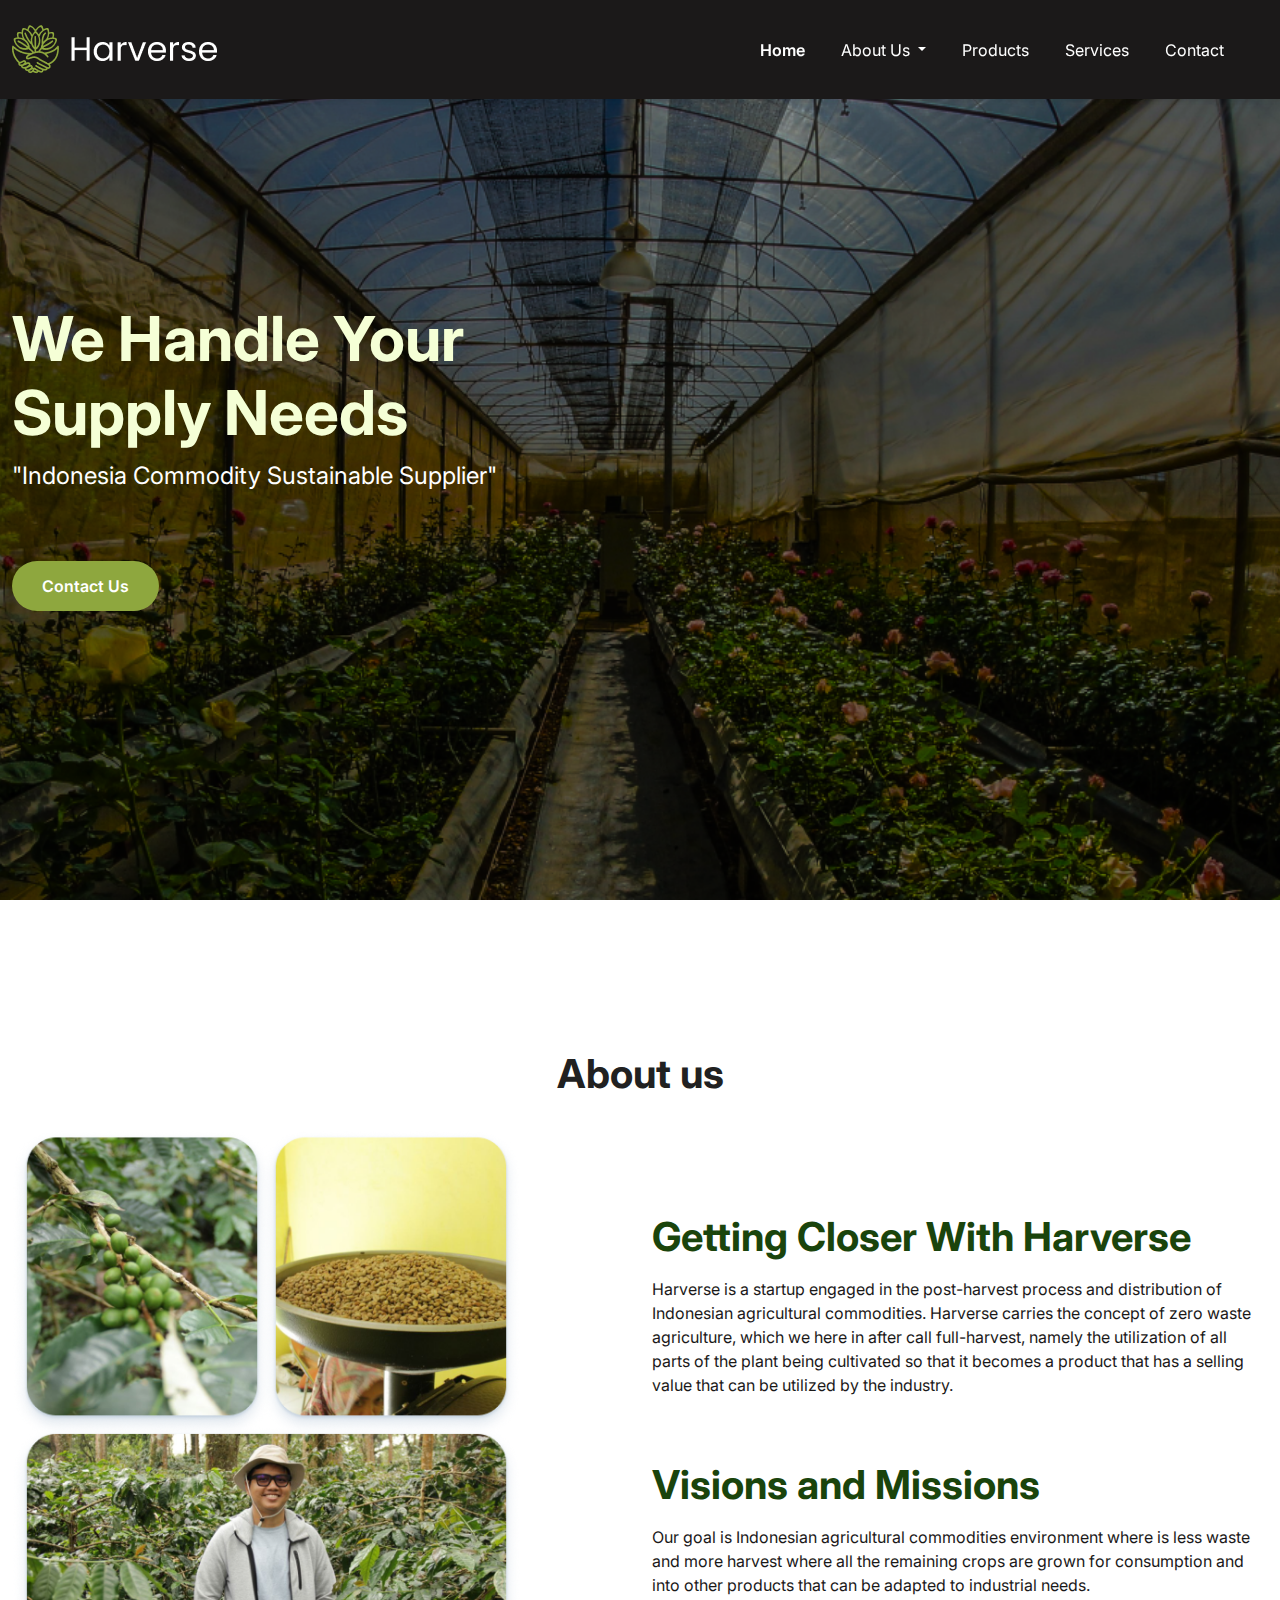
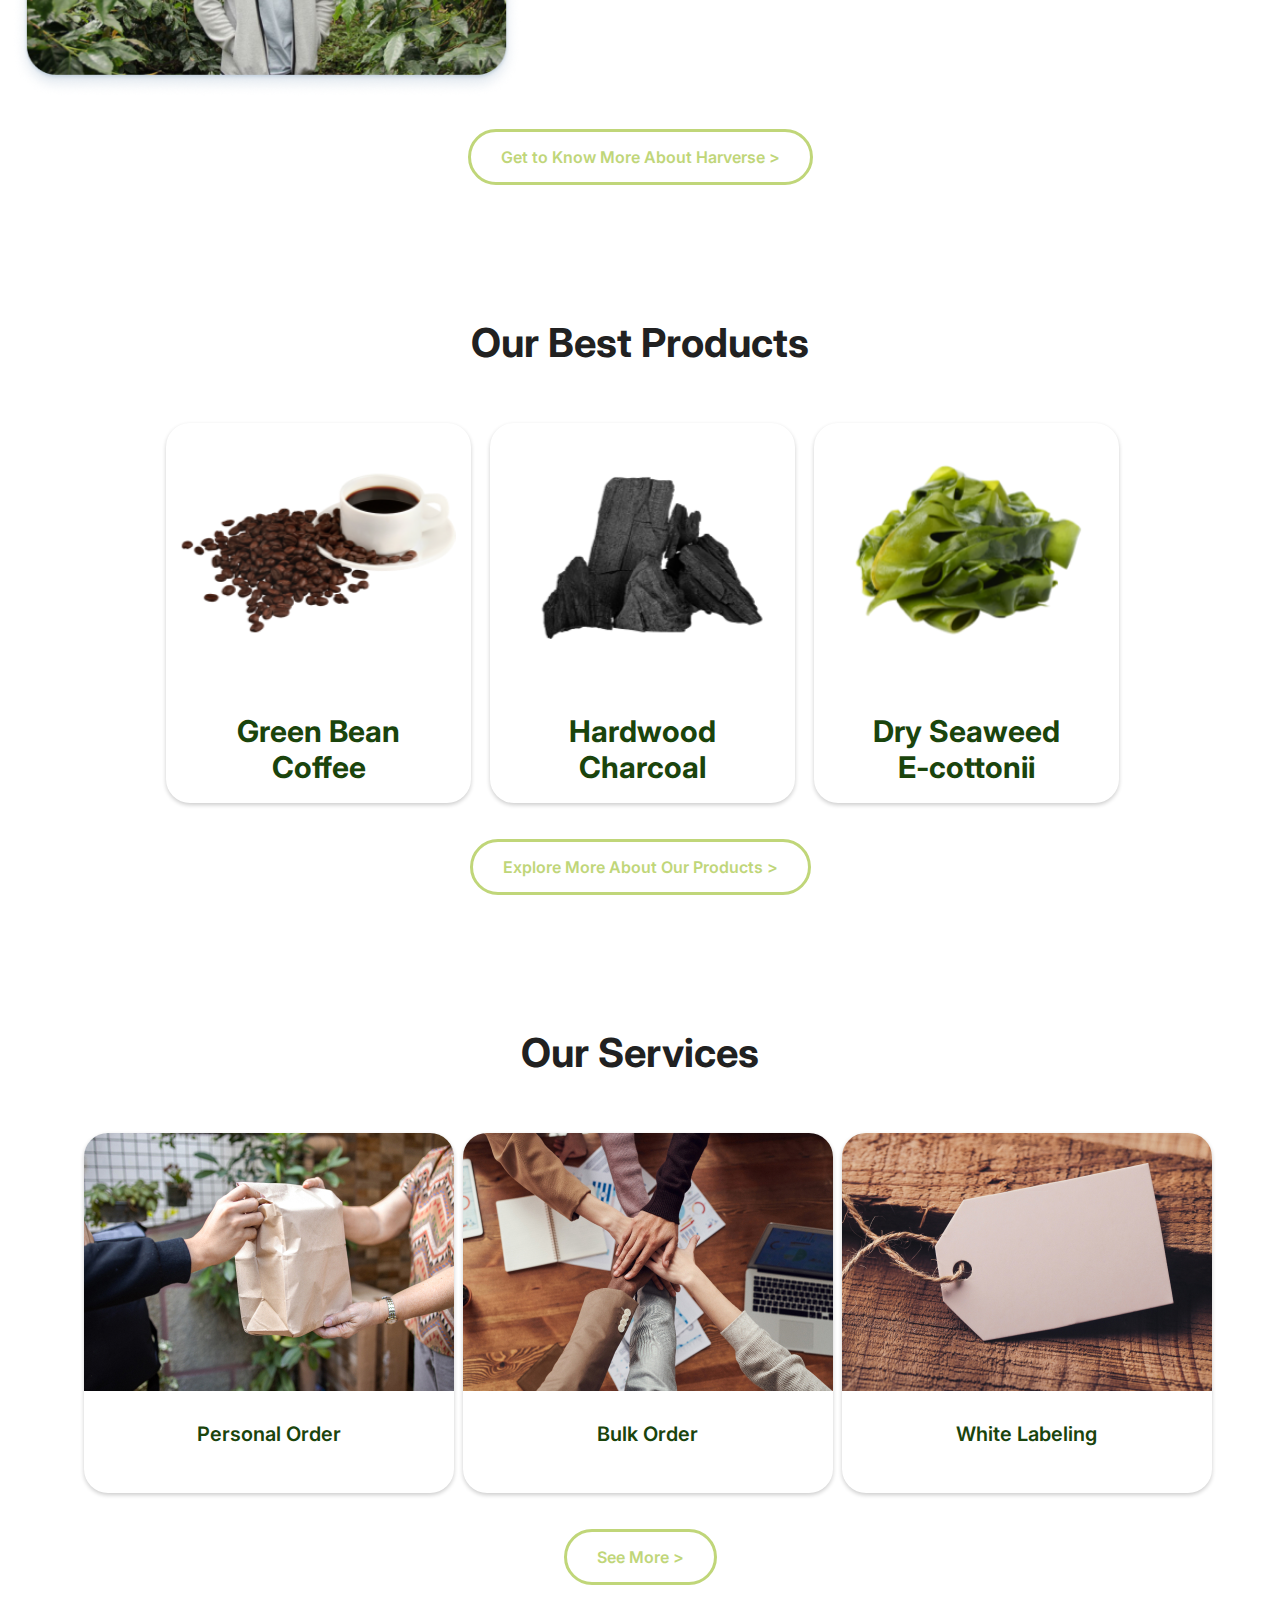
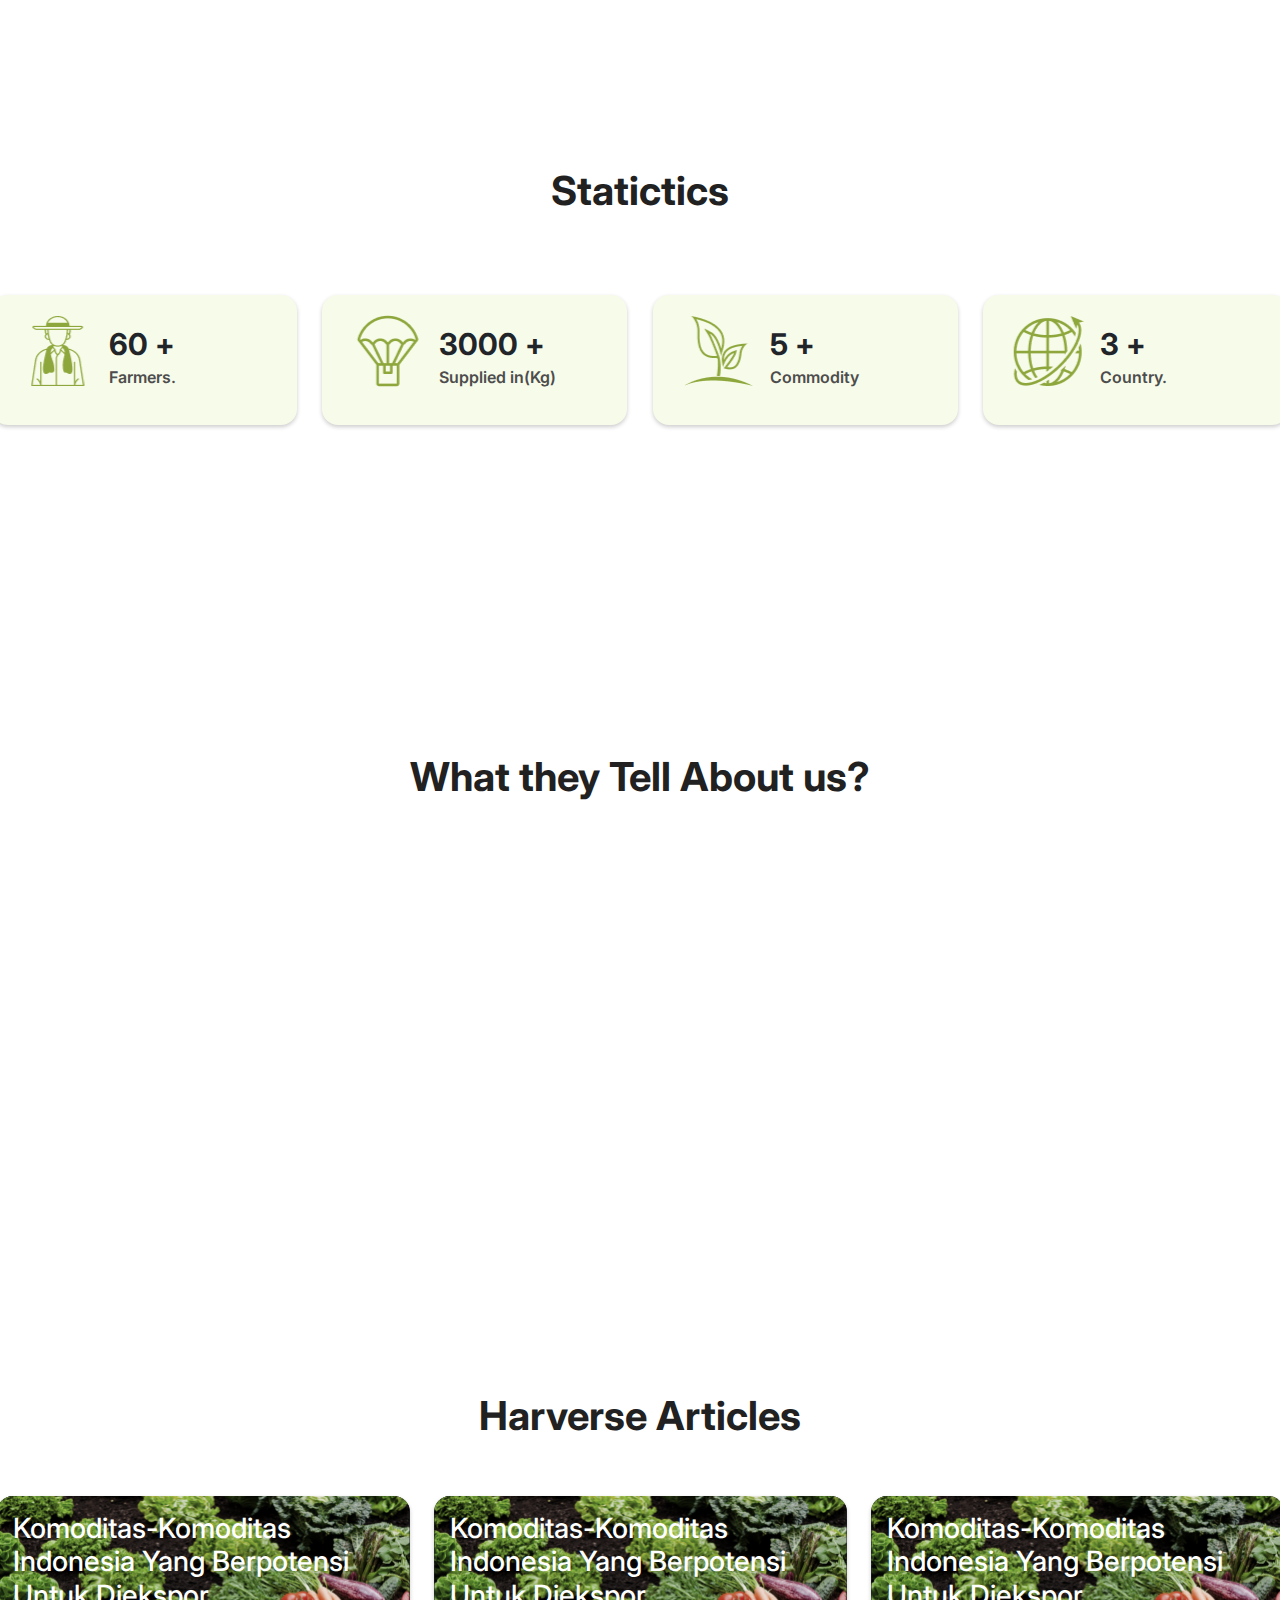
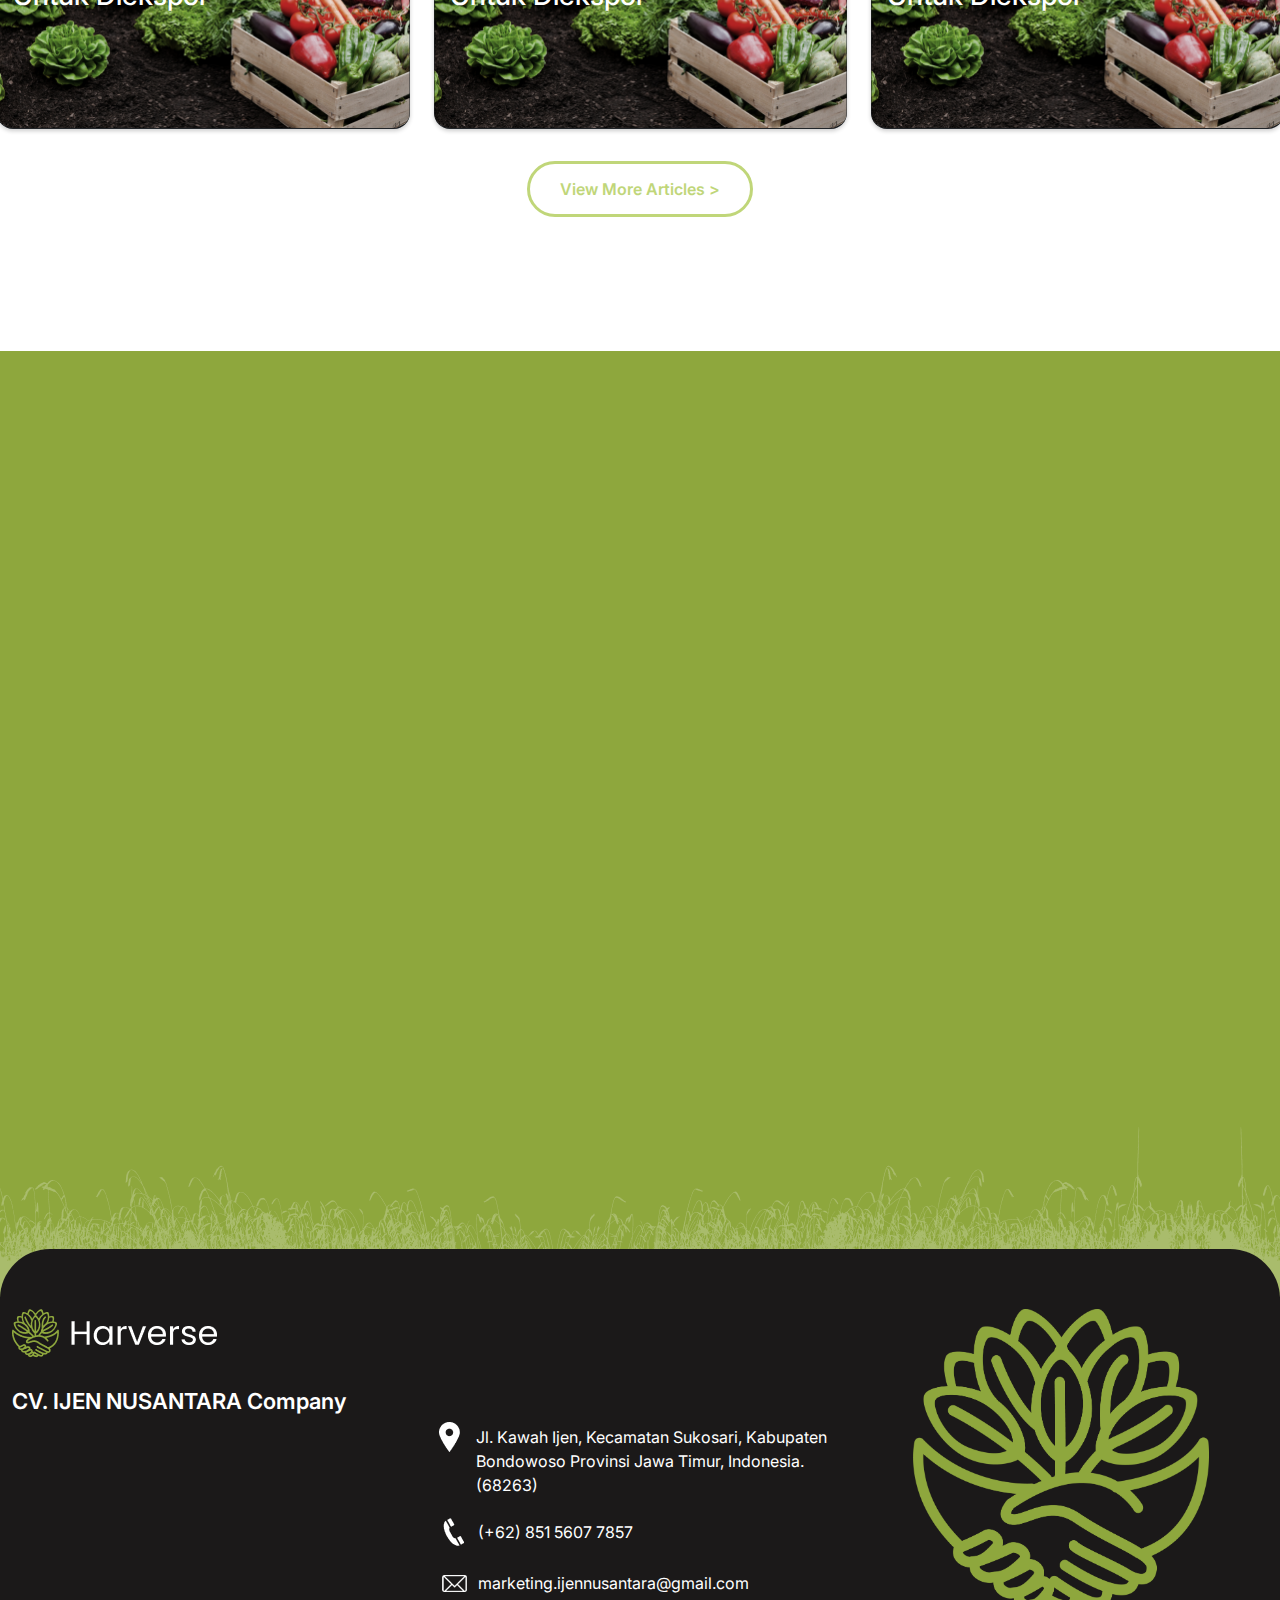
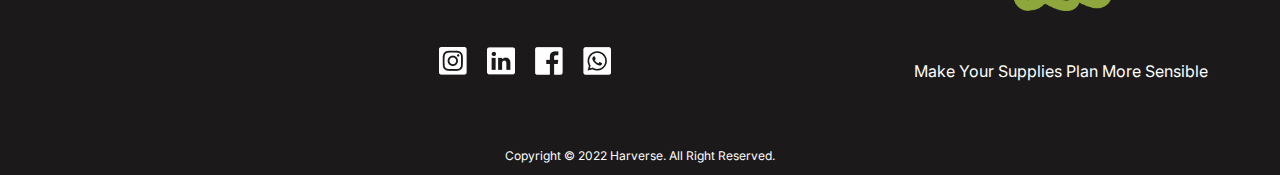
<file: index.html>
<!doctype html>
<html lang="en">

<head>
    <meta charset="utf-8">
    <meta name="viewport" content="width=device-width, initial-scale=1">
    <link rel="icon" href="assets/images/harverse-icon.png">

    <!-- Bootstrap CSS -->
    <!-- <link href="https://cdn.jsdelivr.net/npm/bootstrap@5.2.3/dist/css/bootstrap.min.css" rel="stylesheet" integrity="sha384-rbsA2VBKQhggwzxH7pPCaAqO46MgnOM80zW1RWuH61DGLwZJEdK2Kadq2F9CUG65" crossorigin="anonymous"> -->

    <link href="https://cdn.jsdelivr.net/npm/bootstrap@5.3.0/dist/css/bootstrap.min.css" rel="stylesheet">
    <script src="https://code.jquery.com/jquery-3.6.0.min.js"></script>
    <script src="https://cdn.jsdelivr.net/npm/bootstrap@5.3.0/dist/js/bootstrap.bundle.min.js"></script>

    <!-- MAIN CSS -->
    <link rel="stylesheet" href="assets/style/main.css">

    <!-- SWIPER -->
    <link rel="stylesheet" href="https://cdn.jsdelivr.net/npm/swiper@9/swiper-bundle.min.css" />

    <!-- AOS -->
    <link href="https://unpkg.com/aos@2.3.1/dist/aos.css" rel="stylesheet">

    <link rel="stylesheet" href="https://cdnjs.cloudflare.com/ajax/libs/font-awesome/5.15.4/css/all.min.css">

    <title>Harverse</title>
</head>

<body>
    <!-- NAVBAR -->
    <nav class="navbar navbar-expand-lg fixed-top active">
        <div class="container">
            <a class="navbar-brand" href="#">
                <img src="assets/images/harverse-logo-white.png" alt="">
            </a>
            <button class="navbar-toggler navbar-dark" type="button" data-bs-toggle="collapse" data-bs-target="#navbarNavAltMarkup" aria-controls="navbarNavAltMarkup" aria-expanded="false" aria-label="Toggle navigation">
            <span class="navbar-toggler-icon"></span>
            </button>
            <div class="collapse navbar-collapse" id="navbarNavAltMarkup">
                <ul class="navbar-nav ms-auto me-3">
                    <li><a class="nav-link active" href="#">Home</a></li>
                    <!-- <li><a class="nav-link" href="#about">About Us</a></li> -->
                    <li class="nav-item dropdown">
                        <a class="nav-link dropdown-toggle" href="#" id="navbarDropdown" role="button" data-bs-toggle="dropdown" aria-haspopup="true" aria-expanded="false">
                            About Us
                        </a>
                        <div class="dropdown-menu" aria-labelledby="navbarDropdown">
                            <a class="dropdown-item" href="#about">Our Company</a>
                            <a class="dropdown-item" href="#statistic">Statistics</a>
                            <a class="dropdown-item" href="#testimony">Review</a>
                            <a class="dropdown-item" href="#ecosystem">Our Ecosystem</a>
                        </div>
                    </li>
                    <li><a class="nav-link" href="#products">Products</a></li>
                    <li><a class="nav-link" href="#services">Services</a></li>
                    <li><a class="nav-link" href="#contact">Contact</a></li>
                </ul>
            </div>
        </div>
    </nav>



    <!-- HOME -->
    <section class="home" id="home">
        <div class="container">
            <div class="row alighn-items-center">
                <div class="col-lg-6">
                    <!-- <h5 class="subheading1-home">
                        Let Harverst with us
                    </h5> -->
                    <h1 class="heading-home">
                        We Handle Your Supply Needs
                    </h1>
                    <p class="subheading2-home">
                        "Indonesia Commodity Sustainable Supplier"
                    </p>
                    <div class="btn-home text-center text-lg-start">
                        <a href="https://wa.me/6285156077857" target="_blank" class="btn-first">Contact Us</a>
                    </div>
                </div>
            </div>
        </div>
    </section>

    <!-- STANDING -->
    <section class="standing quality section-margin">
        <div class="container anchor" id="about">
            <div class="row text-center">
                <div class="col-12">
                    <h1 class="label-section">About us</h1>
                </div>
            </div>
            <div class="row justify-content-center align-items-center mt-4">
                <div class="col-md-5">
                    <img src="assets/images/aboutus.png" class="img-fluid" alt="" width="100%">
                </div>
                <div class="col-md-6 ms-auto mt-5 mt-sm-0">
                    <h1 class="heading-section">
                        Getting Closer With Harverse
                    </h1>
                    <p class="subheading-section mt-3">
                        Harverse is a startup engaged in the post-harvest process and distribution of Indonesian agricultural commodities. Harverse carries the concept of zero waste agriculture, which we here in after call full-harvest, namely the utilization of all parts of
                        the plant being cultivated so that it becomes a product that has a selling value that can be utilized by the industry.
                    </p>
                    <h1 class="heading-section pt-5">
                        Visions and Missions
                    </h1>
                    <p class="subheading-section mt-3">
                        Our goal is Indonesian agricultural commodities environment where is less waste and more harvest where all the remaining crops are grown for consumption and into other products that can be adapted to industrial needs.
                    </p>
                </div>
            </div>
            <div class="text-center pt-5 mb-1">
                <div class="btn-home text-center">
                    <a href="https://wa.me/6285156077857" target="_blank" class="btn-third">Get to Know More About Harverse ></a>
                </div>
            </div>
        </div>
    </section>

    <!-- COMMODITIES -->
    <div class="commodities section-margin ">
        <div class="container anchor" id="products">
            <div class="row text-center">
                <div class="col-12">
                    <h1 class="label-section">Our Best Products</h1>
                </div>
            </div>

            <div class="card-row row row-card mt-5 mb-1 justify-content-center">
                <div class="col-lg-3 col-md-8 mt-4 mt-lg-0">
                    <div class="card text-center">
                        <img src="assets/images/commodity-coffee1.png" class="card-img-top" alt="...">
                        <div class="card-body py-4 px-5 justify-content-center">
                            <h5 class="card-name">Green Bean Coffee</h5>
                        </div>
                    </div>
                </div>
                <div class="col-lg-3 col-md-8 mt-4 mt-lg-0">
                    <div class="card text-center">
                        <img src="assets/images/commodity-charcoal1.png" class="card-img-top" alt="...">
                        <div class="card-body py-4 px-5 justify-content-center">
                            <h5 class="card-name">Hardwood Charcoal</h5>
                        </div>
                    </div>
                </div>
                <div class="col-lg-3 col-md-8 mt-4 mt-lg-0">
                    <div class="card text-center">
                        <img src="assets/images/commodity-seaweed1.png" class="card-img-top" alt="...">
                        <div class="card-body py-4 px-5 justify-content-center">
                            <h5 class="card-name">Dry Seaweed E-cottonii</h5>
                        </div>
                    </div>
                </div>
            </div>
            <div class="text-center pt-5 mb-1">
                <div class="btn-home text-center">
                    <a href="https://wa.me/6285156077857" target="_blank" class="btn-third">Explore More About Our Products ></a>
                </div>
            </div>
        </div>
    </div>

    <!-- SERVICES -->
    <section class="services section-margin">
        <div class="container anchor" id="services">
            <div class="row text-center">
                <div class="col-12">
                    <h1 class="label-section">Our Services</h1>
                </div>
            </div>

            <div class="card-row row row-card mt-5 mb-1 justify-content-center">
                <div class="col-lg-3 col-md-8 mt-4 mt-lg-0">
                    <div class="card text-center">
                        <img src="assets/images/services1.jpg" class="card-img-top" alt="...">
                        <div class="card-body justify-content-center">
                            <h5 class="card-name">Personal Order</h5>
                        </div>
                    </div>

                    <!-- <div class="col-lg-6 mb-3 mb-lg-0">
                        <div class="hover hover-1 text-white rounded"><img src="https://bootstrapious.com/i/snippets/sn-img-hover/hoverSet-3.jpg" alt="">
                            <div class="hover-overlay"></div>
                            <div class="hover-1-content px-5 py-4">
                                <h3 class="hover-1-title text-uppercase font-weight-bold mb-0"> <span class="font-weight-light">Image </span>Caption</h3>
                                <p class="hover-1-description font-weight-light mb-0">Lorem ipsum dolor sit amet, consectetur adipisicing elit.</p>
                            </div>
                        </div>
                    </div> -->

                    <div class="content-hover">
                        <h5 class="card-name">Personal Order</h5>
                        <h6>Description</h6>
                        <p>Providing high-quality products custommized for your individual needs</p>
                        <h6>Purpose</h6>
                        <p>Convenience of personal ordering and discover exceptional products that enhance your lifestyle.</p>
                    </div>

                </div>
                <div class="col-lg-3 col-md-8 mt-4 mt-lg-0">
                    <div class="card text-center">
                        <img src="assets/images/services3.jpg" class="card-img-top" alt="...">
                        <div class="card-body justify-content-center">
                            <h5 class="card-name">Bulk Order</h5>
                        </div>
                    </div>
                </div>
                <div class="col-lg-3 col-md-8 mt-4 mt-lg-0">
                    <div class="card text-center">
                        <img src="assets/images/services2.jpg" class="card-img-top" alt="...">
                        <div class="card-body justify-content-center">
                            <h5 class="card-name">White Labeling</h5>
                        </div>
                    </div>
                </div>
            </div>
            <div class="text-center pt-5 mb-1">
                <div class="btn-home text-center">
                    <a href="https://wa.me/6285156077857" target="_blank" class="btn-third">See More ></a>
                </div>
            </div>
        </div>
    </section>

    <!-- bg-light -->
    <!-- TRACTION -->
    <div class="tractions section-margin my-5">
        <div class="container anchor" id="statistic">
            <div class="row text-center ">
                <div class="col-12 ">
                    <h1 class="label-section ">Statictics</h1>
                </div>
            </div>

            <div class="card-row row row-cols-3 mt-5 row-cols-md-2 g-4 ">
                <div class="card ">
                    <div class="flex-row ">
                        <div class="flex-col ">
                            <img src="assets/images/traction-farmers1.png " class="img-fluid rounded-start " alt="... ">
                        </div>
                        <div class="flex-col ">
                            <div class="card-body ">
                                <h5 class="card-title ">60 +</h5>
                                <p class="card-text ">Farmers.</p>
                            </div>
                        </div>
                    </div>
                </div>
                <div class="card ">
                    <div class="flex-row ">
                        <div class="flex-col ">
                            <img src="assets/images/traction-supplied1.png " class="img-fluid rounded-start " alt="... ">
                        </div>
                        <div class="flex-col ">
                            <div class="card-body ">
                                <h5 class="card-title ">3000 +</h5>
                                <p class="card-text ">Supplied in(Kg)</p>
                            </div>
                        </div>
                    </div>
                </div>
                <div class="card ">
                    <div class="flex-row ">
                        <div class="flex-col ">
                            <img src="assets/images/traction-commodity1.png " class="img-fluid rounded-start " alt="... ">
                        </div>
                        <div class="flex-col ">
                            <div class="card-body ">
                                <h5 class="card-title ">5 +</h5>
                                <p class="card-text ">Commodity</p>
                            </div>
                        </div>
                    </div>
                </div>
                <div class="card ">
                    <div class="flex-row ">
                        <div class="flex-col ">
                            <img src="assets/images/traction-country1.png " class="img-fluid rounded-start " alt="... ">
                        </div>
                        <div class="flex-col ">
                            <div class="card-body ">
                                <h5 class="card-title ">3 +</h5>
                                <p class="card-text ">Country.</p>
                            </div>
                        </div>
                    </div>
                </div>
            </div>



        </div>
    </div>

    <!-- TESTIMONY -->
    <section class="testimony section-margin my-4 ">
        <div class="container anchor" id="testimony">
            <div class="row text-center ">
                <div class="col-12 ">
                    <h1 class="label-section ">What they Tell About us?</h1>
                </div>
            </div>

            <div class="card-row row row-cols-3 mt-5 row-cols-md-1 g-4 ">
                <div class="card mb-3 " data-aos="fade-right " data-aos-anchor-placement="bottom-bottom ">
                    <div class="card-content ">
                        <div class="flex-col1 ">
                            <img src="assets/images/testimony-avatar1.png " class="img-fluid rounded-start " alt="... ">
                        </div>
                        <div class="flex-col2 ">
                            <div class="card-body ">
                                <h5 class="card-title ">Mr. Sukino</h6>
                                    <h9 class="card-text ">Harverse Farmer</h9>
                            </div>
                        </div>
                        <div class="flex-col3 ">
                            <p class="card-text ">“From Harverse finally helped us in the agricultural sector and added new jobs for fellow farmers. Hopefully it can be part of the solution to Indonesia’s agricultural problems”</p>
                        </div>
                    </div>
                </div>
                <div class="card mb-3 " data-aos="fade-left " data-aos-anchor-placement="bottom-bottom ">
                    <div class="card-content ">
                        <div class="flex-col1 ">
                            <img src="assets/images/testimony-avatar2.png " class="img-fluid rounded-start " alt="... ">
                        </div>
                        <div class="flex-col2 ">
                            <div class="card-body ">
                                <h5 class="card-title ">Mr. Nibras</h6>
                                    <h9 class="card-text over ">Owner Honey & Coffee Store</h9>
                            </div>
                        </div>
                        <div class="flex-col3 ">
                            <p class="card-text ">“Alhamdulillah, thank you for Harverse coffee that has been with our outlet during the time it was open, until our menu has developed. I hope Harverse will be even more successfull”</p>
                        </div>
                    </div>
                </div>
            </div>
    </section>

    <!-- ARTICLES -->
    <div class="articles section-margin ">
        <div class="container">
            <div class="row text-center ">
                <div class="col-12 ">
                    <h1 class="label-section ">Harverse Articles</h1>
                </div>
            </div>

            <div class="card-row row row-cols-3 mt-5 row-cols-md-2 g-4 ">
                <div class="col-lg-3 col-md-8 mt-4 mt-lg-0 ">
                    <div class="card text-bg-dark ">
                        <img src="assets/images/articles-test.png " class="card-img " alt="... ">
                        <div class="card-img-overlay ">
                            <h3 class="card-title ">Komoditas-Komoditas Indonesia Yang Berpotensi Untuk Diekspor</h3>
                        </div>
                    </div>
                </div>
                <div class="col-lg-3 col-md-8 mt-4 mt-lg-0 ">
                    <div class="card text-bg-dark ">
                        <img src="assets/images/articles-test.png " class="card-img " alt="... ">
                        <div class="card-img-overlay ">
                            <h3 class="card-title ">Komoditas-Komoditas Indonesia Yang Berpotensi Untuk Diekspor</h3>
                        </div>
                    </div>
                </div>
                <div class="col-lg-3 col-md-8 mt-4 mt-lg-0 ">
                    <div class="card text-bg-dark ">
                        <img src="assets/images/articles-test.png " class="card-img " alt="... ">
                        <div class="card-img-overlay ">
                            <h3 class="card-title ">Komoditas-Komoditas Indonesia Yang Berpotensi Untuk Diekspor</h3>
                        </div>
                    </div>
                </div>
            </div>
            <div class="text-center pt-5 mb-1 ">
                <div class="btn-home text-center ">
                    <a href="https://wa.me/6285156077857 " target="_blank " class="btn-third ">View More Articles ></a>
                </div>
            </div>

        </div>
    </div>


    <!-- JOIN US -->
    <div class="join-us section-margin ">
        <div class="container anchor" id="ecosystem" data-aos="fade-up " data-aos-anchor-placement="center-bottom ">
            <div class="row text-center ">
                <div class="col-12 ">
                    <h1 class="label-section text-light ">Join Our Ecosystem</h1>
                </div>
            </div>
            <div class="card-row row row-cols-3 mt-5 row-cols-md-2 g-4 ">
                <div class="col-lg-3 col-md-8 mt-4 mt-lg-0 ">
                    <div class="card ">
                        <img src="assets/images/join-us1.png " class="card-img " alt="... ">

                    </div>
                </div>
                <div class="col-lg-3 col-md-8 mt-4 mt-lg-0 ">
                    <div class="card ">
                        <img src="assets/images/join-us2.png " class="card-img " alt="... ">

                    </div>
                </div>
                <div class="col-lg-3 col-md-8 mt-4 mt-lg-0 ">
                    <div class="card ">
                        <img src="assets/images/join-us3.png " class="card-img " alt="... ">
                    </div>
                </div>
            </div>
            <div class="row text-center mt-5 mb-1 ">
                <div class="col-12 ">
                    <h5 class="sublabel-section text-light ">Harverse opens up the opportunities for the farmer, business owner, franchise, and others who willing to be involved in advancing the Indonesia commodity.</h5>
                </div>
            </div>
            <div class="text-center mt-5 mb-1 ">
                <div class="btn-home text-center ">
                    <a href="https://wa.me/6285156077857 " target="_blank " class="btn-second ">Lets Grow With Harverse ></a>
                </div>
            </div>
        </div>
    </div>


    <!-- FOOTER -->
    <footer class="footer section-margin">
        <div class="container " id="contact ">
            <div class="row ">
                <div class="col col-lg-4 col-md-4 ">
                    <a href="#home "><img src="assets/images/harverse-logo-white.png " alt=" "></a>
                    <h3>CV. IJEN NUSANTARA Company</h3>
                </div>
                <div class="row2 col-lg-4 col-md-3 ">
                    <ul>
                        <li class="location d-flex align-items-center ">
                            <a href="https://goo.gl/maps/Pq7Kboxq7qUVYHfb9 " target="_blank "><img src="assets/images/location-icon.png " alt=" "></a>
                            <a class="foot-link mt-5 ms-3 " href="https://goo.gl/maps/Pq7Kboxq7qUVYHfb9 " target="_blank ">Jl. Kawah Ijen, Kecamatan Sukosari, Kabupaten Bondowoso Provinsi Jawa Timur, Indonesia. (68263)</a>
                        </li>
                        <li class="phone d-flex align-items-center ">
                            <a href="https://wa.me/6285156077857 " target="_blank "><img src="assets/images/phone-icon.png " alt=" "></a>
                            <a class="foot-link ms-2 " href="https://wa.me/6285156077857 " target="_blank ">(+62) 851 5607 7857</a>
                        </li>
                        <li class="phone d-flex align-items-center ">
                            <a href="mailto:marketing.ijennusantara@gmail.com " target="_blank "><img src="assets/images/mail-icon.png " alt=" "></a>
                            <a class="foot-link ms-2 " href="mailto:marketing.ijennusantara@gmail.com " target="_blank ">marketing.ijennusantara@gmail.com</a>
                        </li>
                        <li class="sosmed mt-5 ">
                            <a href="https://www.instagram.com/let.harverse/ " target="_blank "><img src="assets/images/ig-icon.png " alt=" "></a>
                            <a href="https://www.linkedin.com/in/coffee-bean-universe/ " target="_blank "><img src="assets/images/linkedin-icon.png " class="ms-3 " alt=" "></a>
                            <a href="https://www.facebook.com/Coffee-Bean-Universe-104123692171121/ " target="_blank "><img src="assets/images/fb-icon.png " class="ms-3 " alt=" "></a>
                            <a href="https://wa.me/6285156077857 " target="_blank "><img src="assets/images/wa-icon.png " class="ms-3 " alt=" "></a>
                        </li>
                    </ul>
                </div>

                <div class="blogo col-lg-3 col-md-1 ">
                    <img src="assets/images/harverse-icon.png " alt=" " width="100% ">
                    <p class="blogop mt-5 ">Make Your Supplies Plan More Sensible</p>
                </div>

            </div>
            <div class="credit text-center mt-5 ">
                <p style="margin-bottom: -50px; ">Copyright © 2022 Harverse. All Right Reserved.</p>
            </div>
    </footer>





    <!-- Jquery -->
    <!-- <script src="https://cdnjs.cloudflare.com/ajax/libs/jquery/3.6.1/jquery.min.js " integrity="sha512-aVKKRRi/Q/YV+4mjoKBsE4x3H+BkegoM/em46NNlCqNTmUYADjBbeNefNxYV7giUp0VxICtqdrbqU7iVaeZNXA==" crossorigin=" anonymous " referrerpolicy="no-referrer "></script> -->

    <!-- <script src="https://cdn.jsdelivr.net/npm/bootstrap@5.2.3/dist/js/bootstrap.bundle.min.js " integrity="sha384-kenU1KFdBIe4zVF0s0G1M5b4hcpxyD9F7jL+jjXkk+Q2h455rYXK/7HAuoJl+0I4 " crossorigin="anonymous "></script> -->


    <script src="assets/script/script.js "></script>

    <script src="https://cdn.jsdelivr.net/npm/swiper@9/swiper-bundle.min.js "></script>

    <script src="https://unpkg.com/aos@2.3.1/dist/aos.js "></script>
    <script>
        AOS.init();
    </script>

    <!-- Initialize Swiper -->
    <script>
        var swiper = new Swiper(".mySwiper ", {
            slidesPerView: 4,
            spaceBetween: 10,
            freeMode: true,
            pagination: {
                el: ".swiper-pagination ",
                clickable: true,
            },
            breakpoints: {
                320: {
                    slidesPerView: 1,
                    spaceBetween: 10,
                },
                500: {
                    slidesPerView: 4,
                    spaceBetween: 10,
                }
            },
        });
    </script>

    <!-- <div class="alert hide ">
        <div class="content ">
            <span class="fas fa-exclamation-circle "></span>
            <span class="msg ">Website is under maintenance!</span>
        </div>
    </div> -->

    <script>
        function isScrollNearBottom() {
            const windowHeight = window.innerHeight || document.documentElement.clientHeight;
            const documentHeight = document.documentElement.scrollHeight;
            const scrollTop = window.pageYOffset || document.documentElement.scrollTop;
            const nearBottomThreshold = 100; // Adjust this value as needed

            return scrollTop + windowHeight >= documentHeight - nearBottomThreshold;
        }

        function toggleAlertVisibility() {
            const alertElement = document.querySelector('.alert');
            if (isScrollNearBottom()) {
                alertElement.classList.add('hide');
            } else {
                alertElement.classList.remove('hide');
            }
        }

        // Check and toggle the visibility on initial load
        toggleAlertVisibility();

        // Add an event listener to the scroll event
        window.addEventListener('scroll', toggleAlertVisibility);
    </script>

    <!-- <div class="popup ">
        <div class="popup-content ">
            <i class="fas fa-times close-btn "></i>
            <h2>Website Maintenance</h2>
            <p>Website is under maintenance for while. We are sorry if some content and services will not available for this time. Please contact us for more our information.</p>
            <div class="btn-home text-center text-lg-start pt-4 ">
                <a href="https://wa.me/6285156077857 " target="_blank " class="btn-first ">Contact Us</a>
            </div>
        </div>
    </div> -->

    <script>
        const popup = document.querySelector('.popup');
        const x = document.querySelector('.popup-content i')

        window.addEventListener('load', () => {
            popup.classList.add('showPopup');
            popup.childNodes[1].classList.add('showPopup');
        })
        x.addEventListener('click', () => {
            popup.classList.remove('showPopup');
            popup.childNodes[1].classList.remove('showPopup');
        })
    </script>


</body>

</html>
</file>
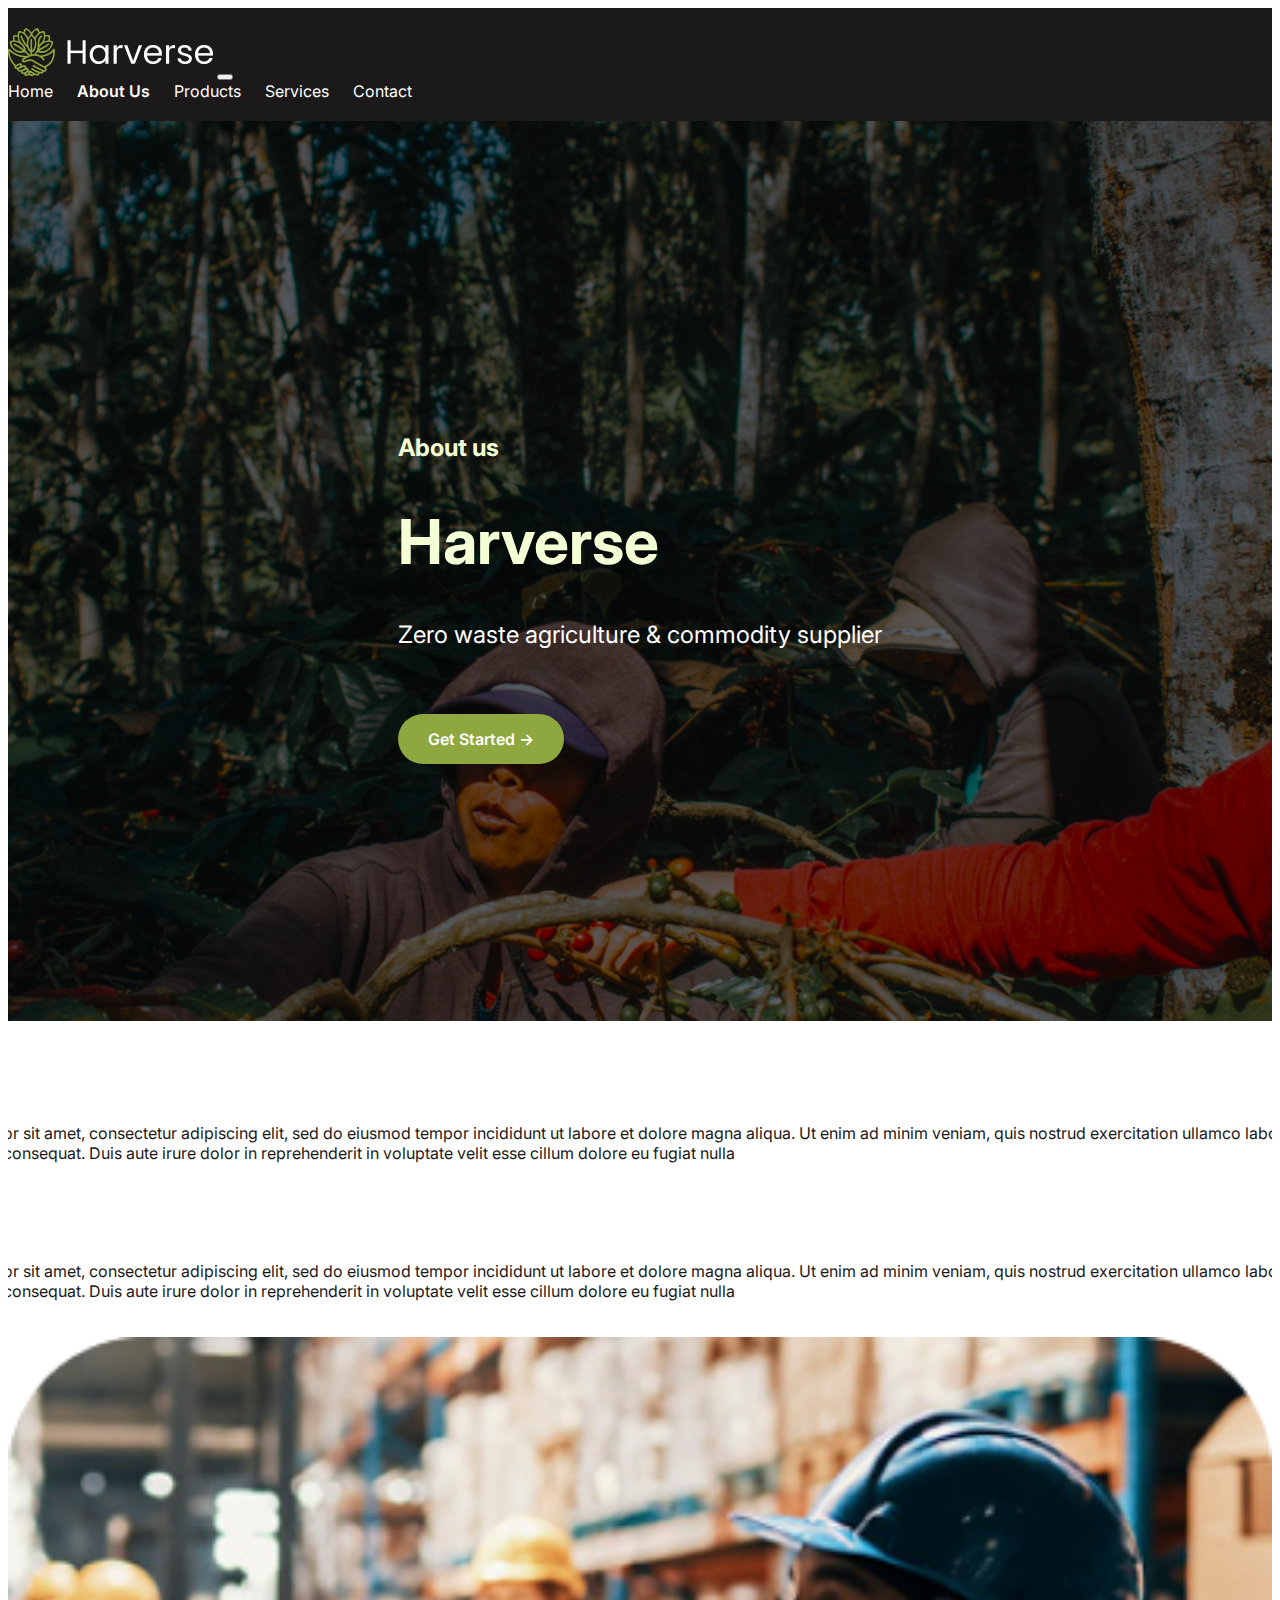
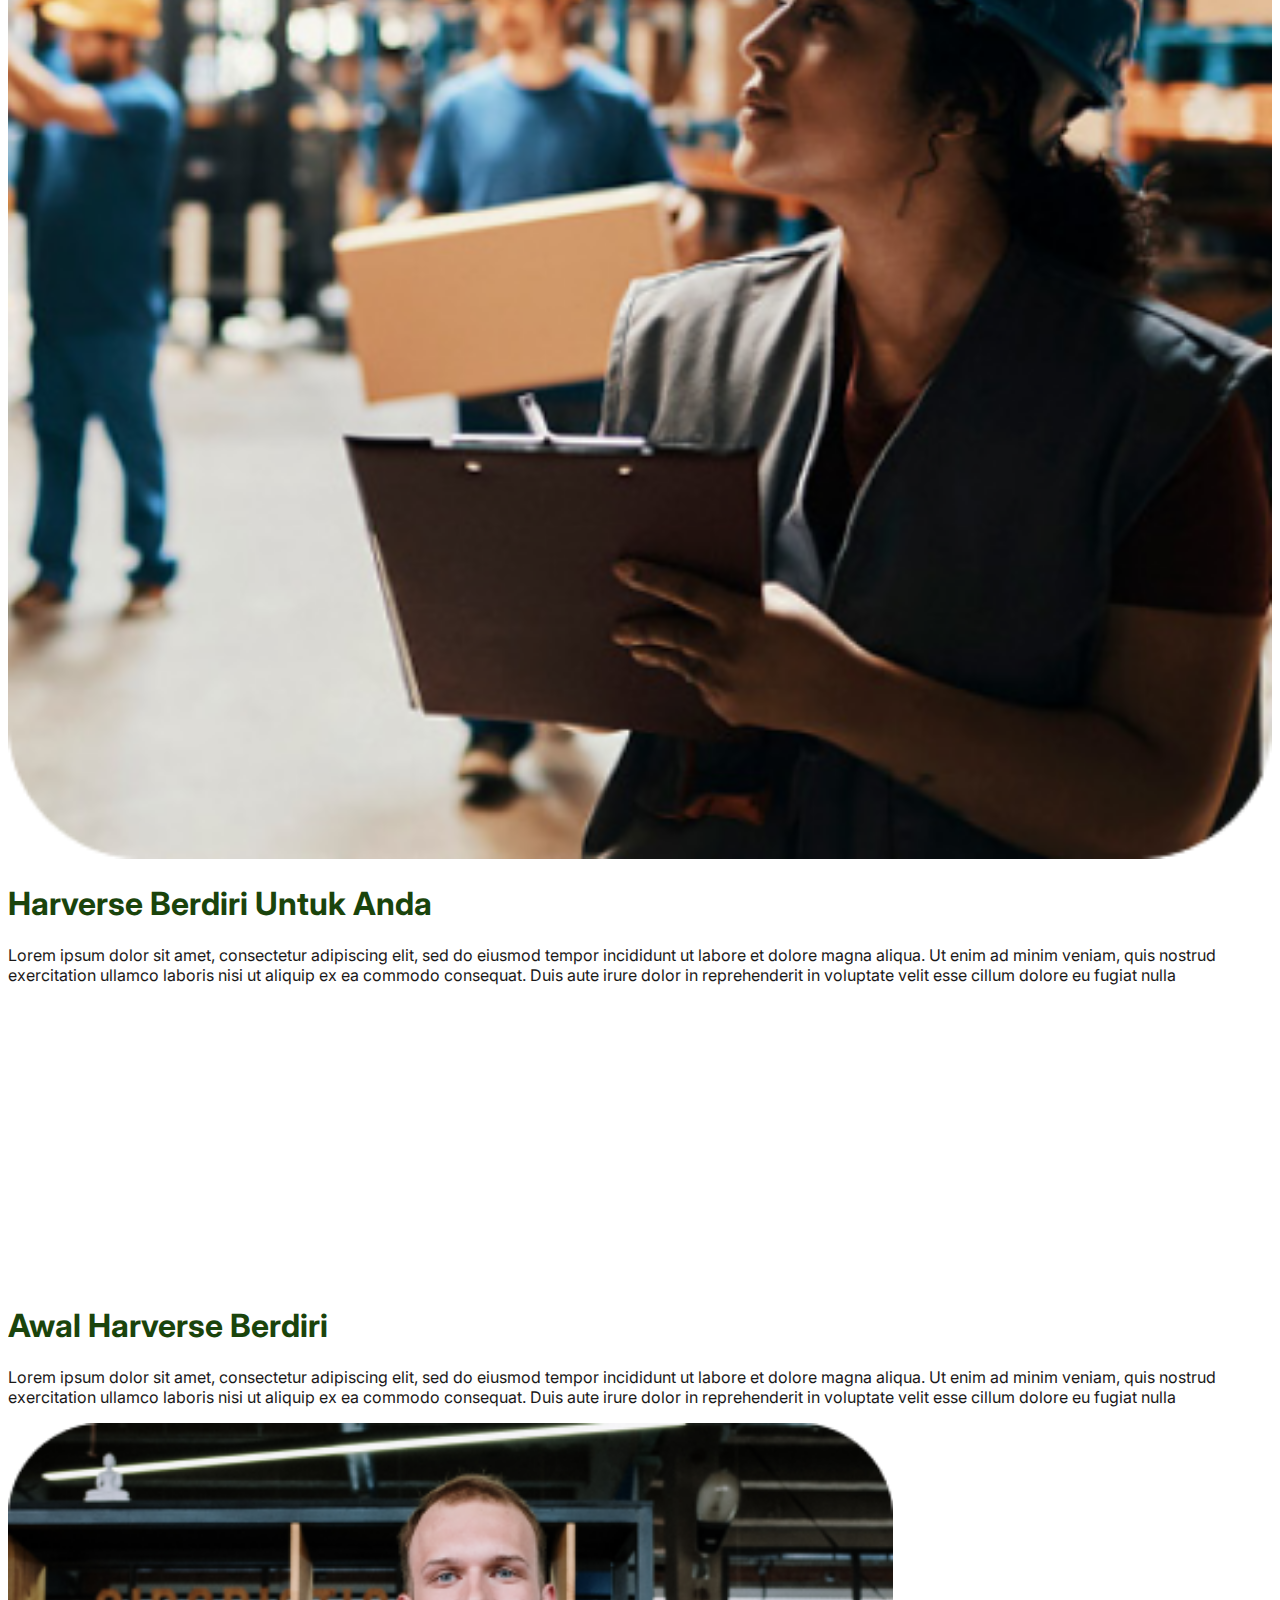
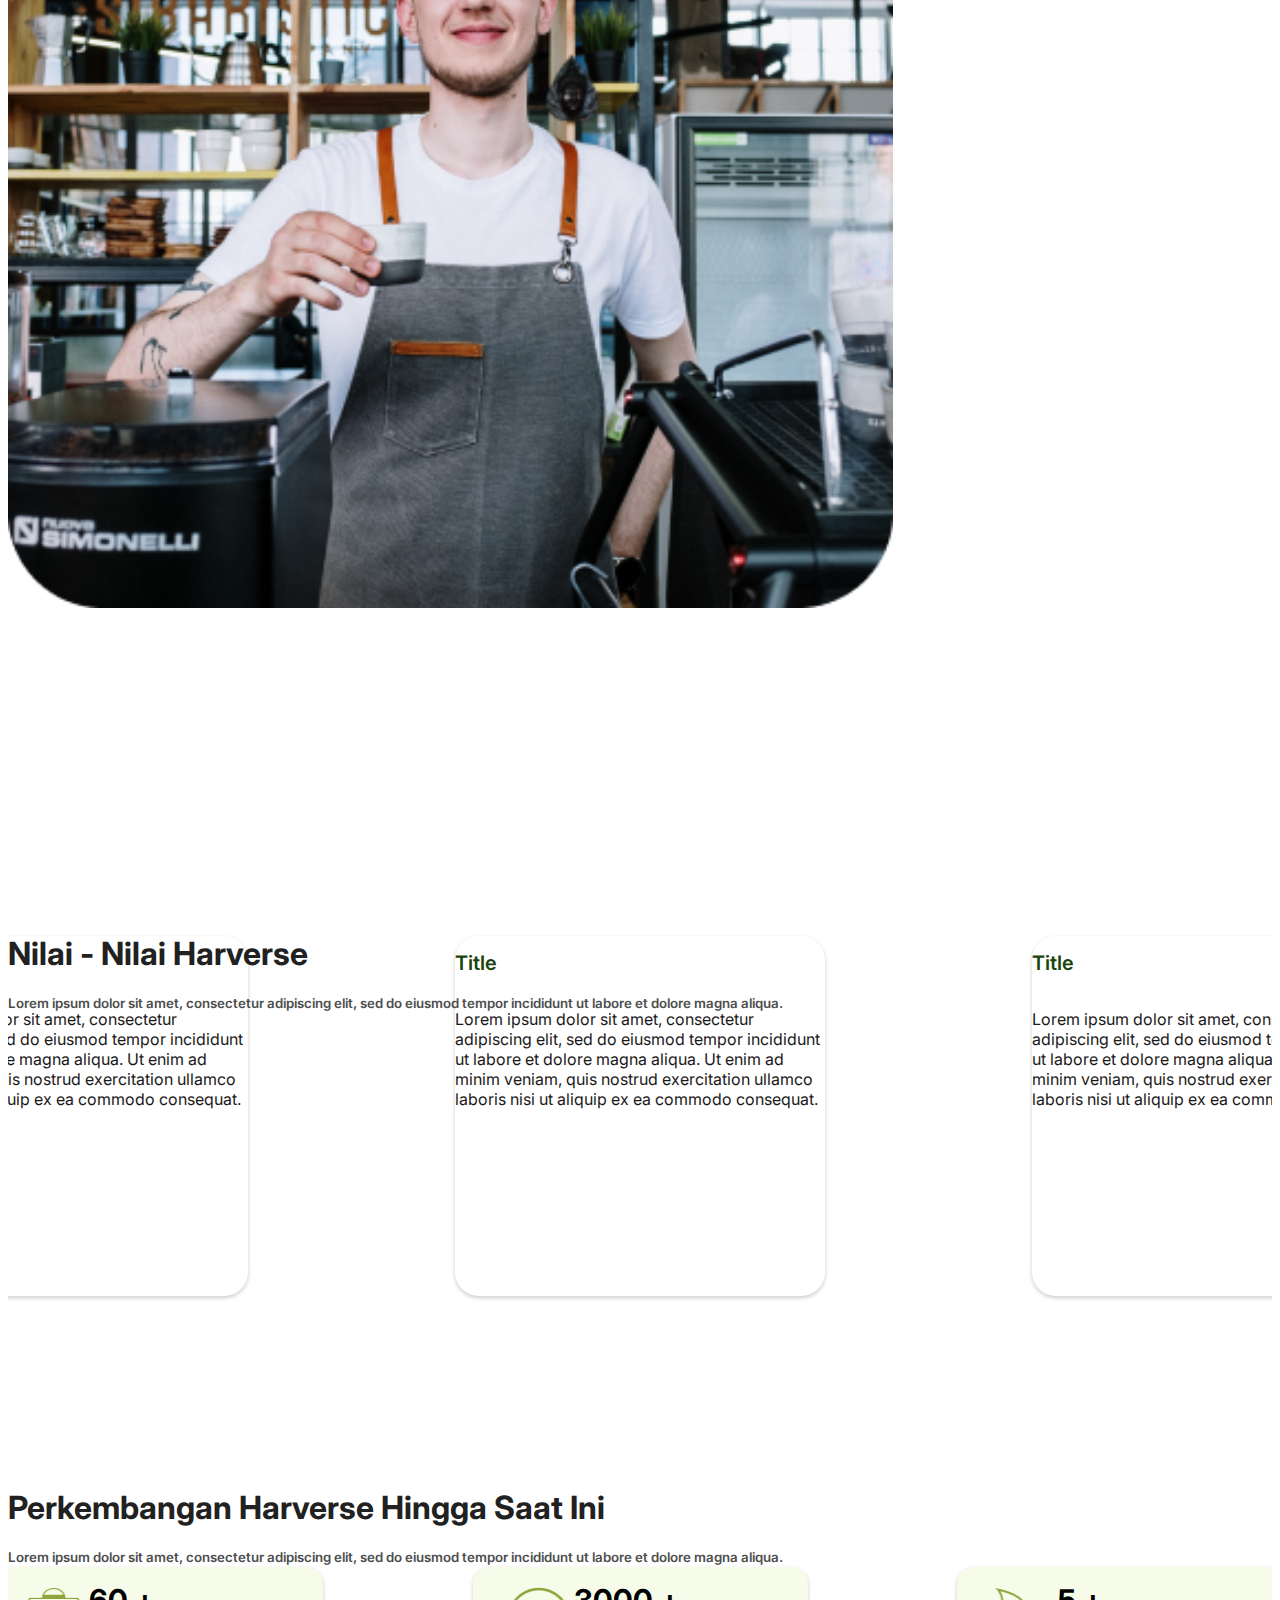
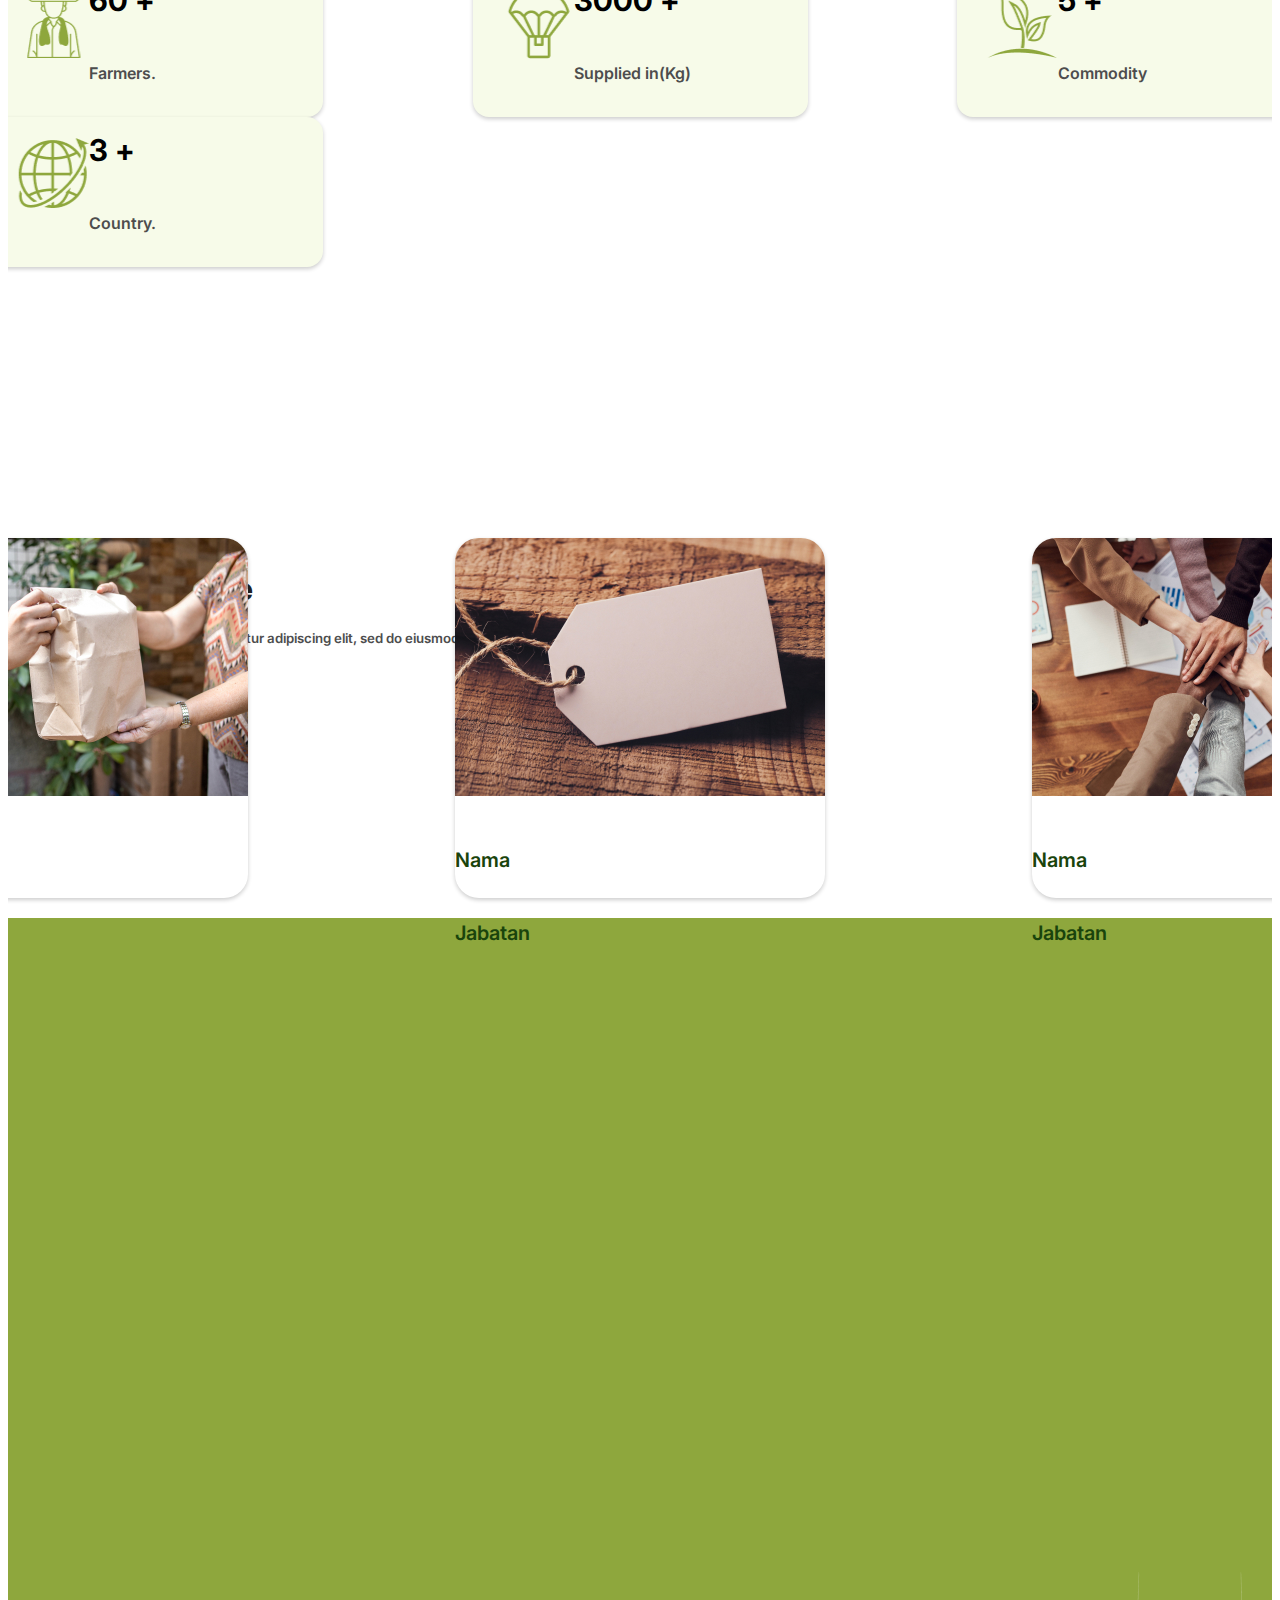
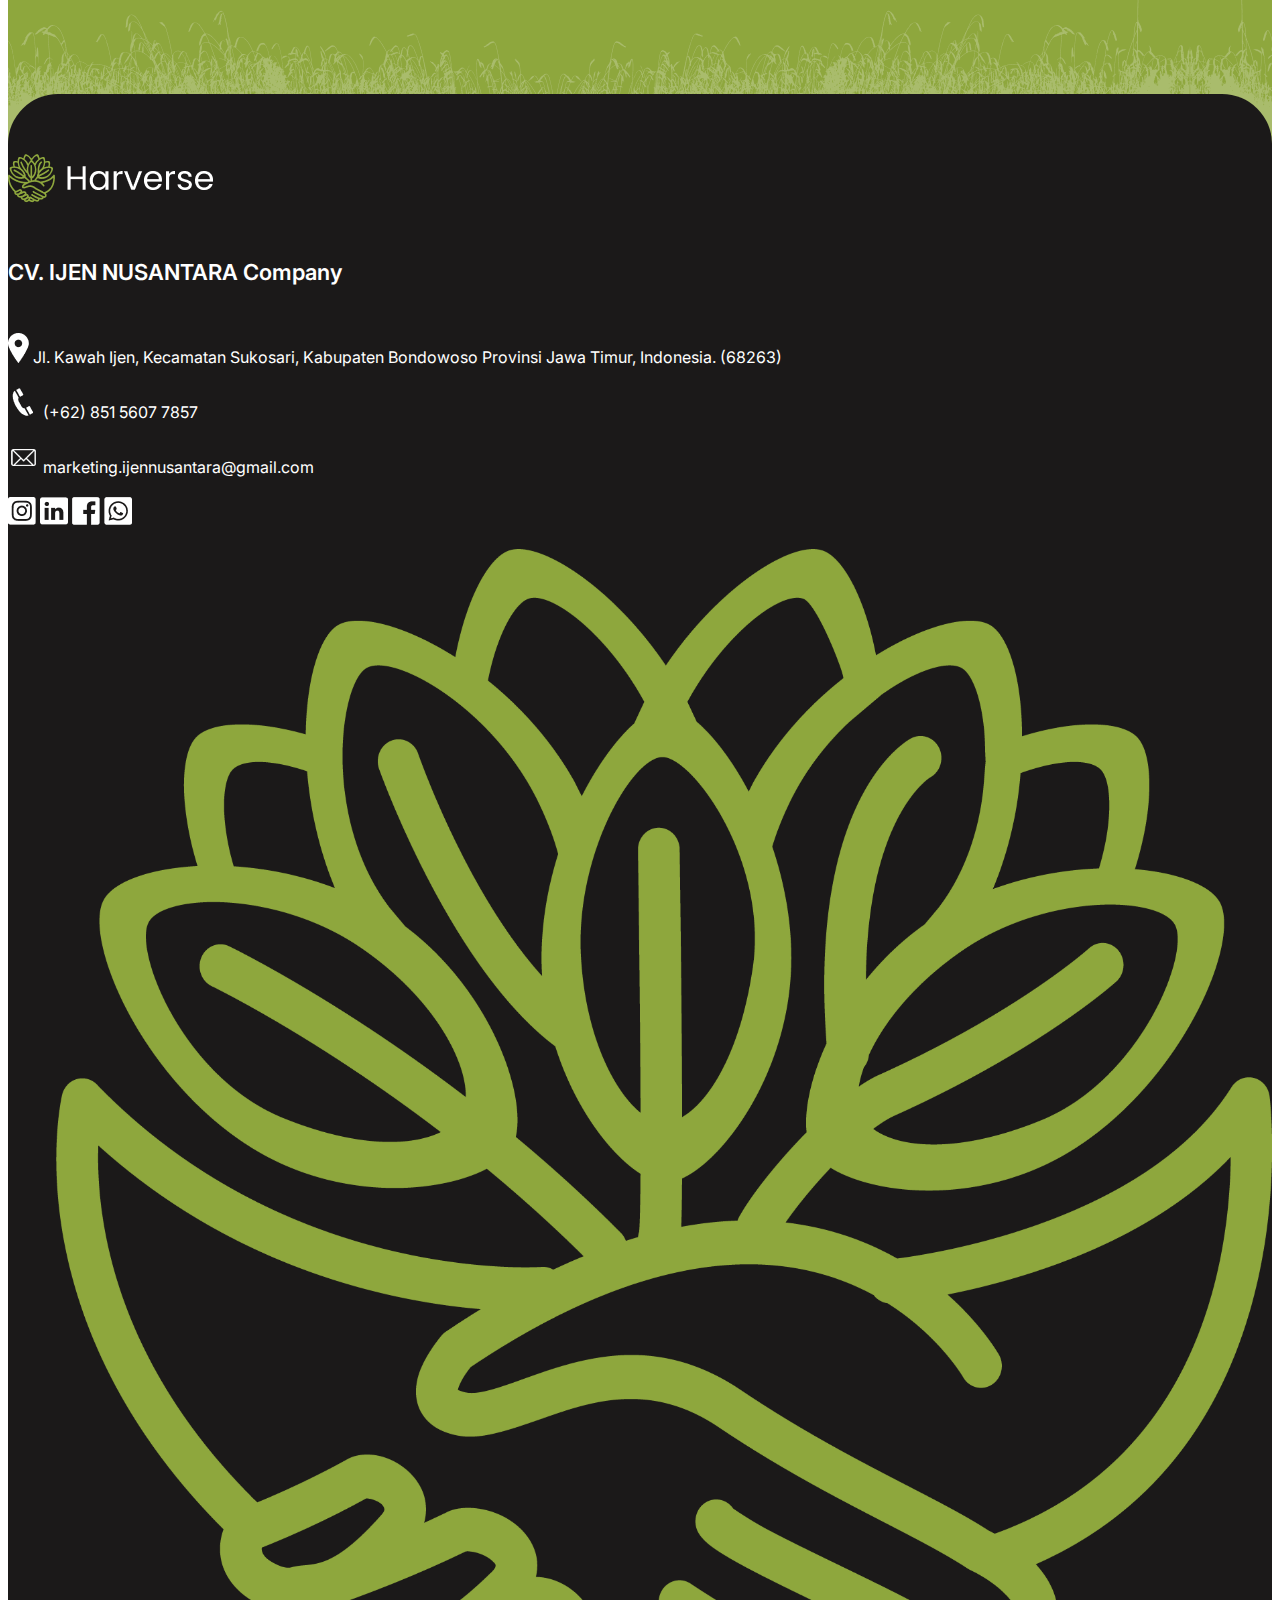
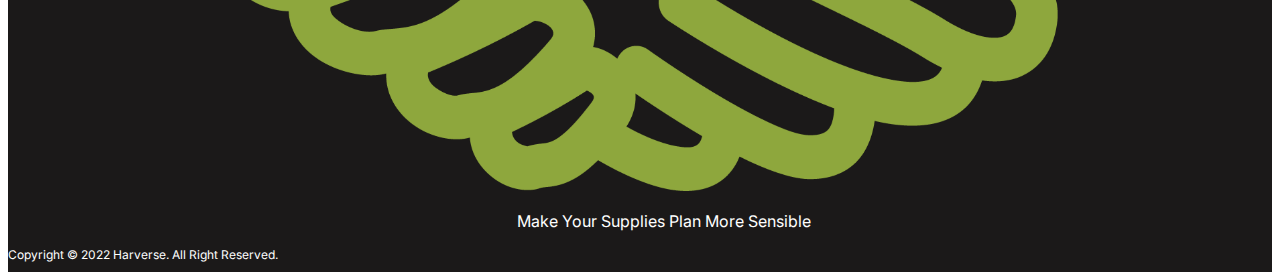
<file: about.html>
<!doctype html>
<html lang="en">

<head>
    <meta charset="utf-8">
    <meta name="viewport" content="width=device-width, initial-scale=1">
    <link rel="icon" href="assets/images/harverse-icon.png">

    <!-- Bootstrap CSS -->
    <link href="https://cdn.jsdelivr.net/npm/bootstrap@5.2.3/dist/css/bootstrap.min.css" rel="stylesheet" integrity="sha384-rbsA2VBKQhggwzxH7pPCaAqO46MgnOM80zW1RWuH61DGLwZJEdK2Kadq2F9CUG65" crossorigin="anonymous">

    <!-- MAIN CSS -->
    <link rel="stylesheet" href="assets/style/main.css">

    <!-- SWIPER -->
    <link rel="stylesheet" href="https://cdn.jsdelivr.net/npm/swiper@9/swiper-bundle.min.css" />

    <!-- AOS -->
    <link href="https://unpkg.com/aos@2.3.1/dist/aos.css" rel="stylesheet">

    <title>Harverse</title>
</head>

<body>
    <!-- NAVBAR -->
    <nav class="navbar navbar-expand-lg fixed-top active">
        <div class="container">
            <a class="navbar-brand" href="#">
                <img src="assets/images/harverse-logo-white.png" alt="">
            </a>
            <button class="navbar-toggler navbar-dark" type="button" data-bs-toggle="collapse" data-bs-target="#navbarNavAltMarkup" aria-controls="navbarNavAltMarkup" aria-expanded="false" aria-label="Toggle navigation">
            <span class="navbar-toggler-icon"></span>
            </button>
            <div class="collapse navbar-collapse" id="navbarNavAltMarkup">
                <div class="navbar-nav ms-auto me-3">
                    <a class="nav-link" href="index">Home</a>
                    <a class="nav-link active" href="about">About Us</a>
                    <a class="nav-link" href="#products">Products</a>
                    <a class="nav-link" href="#services">Services</a>
                    <a class="nav-link" href="#contact">Contact</a>
                </div>
            </div>
        </div>
    </nav>

    <!-- HOME -->
    <section class="about" id="about">
        <div class="container">
            <div class="row alighn-items-center">
                <div class="col-lg-6">
                    <h5 class="subheading1-about">
                        About us
                    </h5>
                    <h1 class="heading-about">
                        Harverse
                    </h1>
                    <p class="subheading2-about">
                        Zero waste agriculture & commodity supplier
                    </p>
                    <div class="btn-about text-center text-lg-start">
                        <a href="https://wa.me/6285156077857" target="_blank" class="btn-first">Get Started -></a>
                    </div>
                </div>
            </div>
        </div>
    </section>

    <!-- VISI MISI -->
    <section class="visi services section-margin">
        <div class="container anchor" id="services">
            <div class="card-row row row-card mt-5 mb-1 justify-content-center">
                <div class="col-md-4">
                    <h1 class="heading-section text-center">
                        Visi
                    </h1>
                    <p class="subheading-section mt-3 text-center">
                        Lorem ipsum dolor sit amet, consectetur adipiscing elit, sed do eiusmod tempor incididunt ut labore et dolore magna aliqua. Ut enim ad minim veniam, quis nostrud exercitation ullamco laboris nisi ut aliquip ex ea commodo consequat. Duis aute irure dolor
                        in reprehenderit in voluptate velit esse cillum dolore eu fugiat nulla
                    </p>
                </div>
                <div class="col-md-4">
                    <h1 class="heading-section text-center">
                        Misi
                    </h1>
                    <p class="subheading-section mt-3 text-center">
                        Lorem ipsum dolor sit amet, consectetur adipiscing elit, sed do eiusmod tempor incididunt ut labore et dolore magna aliqua. Ut enim ad minim veniam, quis nostrud exercitation ullamco laboris nisi ut aliquip ex ea commodo consequat. Duis aute irure dolor
                        in reprehenderit in voluptate velit esse cillum dolore eu fugiat nulla
                    </p>
                </div>
            </div>
        </div>
    </section>

    <!-- STANDING -->
    <section class="standing quality section-margin bg-light py-5">
        <div class="container">
            <div class="row justify-content-center align-items-center">
                <div class="col-md-5">
                    <img src="assets/images/quality.png" class="img-fluid" alt="" width="100%">
                </div>
                <div class="col-md-6 ms-auto mt-5 mt-sm-0">
                    <h1 class="heading-section">
                        Harverse Berdiri Untuk Anda
                    </h1>
                    <p class="subheading-section mt-3">
                        Lorem ipsum dolor sit amet, consectetur adipiscing elit, sed do eiusmod tempor incididunt ut labore et dolore magna aliqua. Ut enim ad minim veniam, quis nostrud exercitation ullamco laboris nisi ut aliquip ex ea commodo consequat. Duis aute irure dolor
                        in reprehenderit in voluptate velit esse cillum dolore eu fugiat nulla
                    </p>
                </div>
            </div>
        </div>
    </section>

    <!-- BEGIN -->
    <section class="begin testimony section-margin py-5">
        <div class="container">
            <div class="row justify-content-between align-items-center">
                <div class="col-md-6">
                    <h1 class="heading-section">
                        Awal Harverse Berdiri
                    </h1>
                    <p class="subheading-section mt-3">
                        Lorem ipsum dolor sit amet, consectetur adipiscing elit, sed do eiusmod tempor incididunt ut labore et dolore magna aliqua. Ut enim ad minim veniam, quis nostrud exercitation ullamco laboris nisi ut aliquip ex ea commodo consequat. Duis aute irure dolor
                        in reprehenderit in voluptate velit esse cillum dolore eu fugiat nulla
                    </p>
                </div>
                <div class="col-md-6 text-end">
                    <img src="assets/images/testimony.png" class="img-fluid" alt="" width="70%">
                </div>
            </div>

        </div>
    </section>

    <!-- VALUE -->
    <section class="value services section-margin bg-light py-5">
        <div class="container anchor" id="services">
            <div class="row text-center">
                <div class="col-12">
                    <h1 class="label-section">Nilai - Nilai Harverse</h1>
                </div>
                <div class="col-12 mt-2">
                    <h5 class="sublabel-section">Lorem ipsum dolor sit amet, consectetur adipiscing elit, sed do eiusmod tempor incididunt ut labore et dolore magna aliqua.</h5>
                </div>
            </div>

            <div class="card-row row row-card mt-5 mb-1 justify-content-center">
                <div class="col-lg-3 col-md-8 mt-4 mt-lg-0">
                    <div class="card text-center p-3 py-5">
                        <div class="card-body">
                            <h5 class="card-name">Title</h5>
                        </div>
                        <p class="subheading-section text-center">
                            Lorem ipsum dolor sit amet, consectetur adipiscing elit, sed do eiusmod tempor incididunt ut labore et dolore magna aliqua. Ut enim ad minim veniam, quis nostrud exercitation ullamco laboris nisi ut aliquip ex ea commodo consequat.
                        </p>
                    </div>
                </div>
                <div class="col-lg-3 col-md-8 mt-4 mt-lg-0">
                    <div class="card text-center p-3 py-5">
                        <div class="card-body">
                            <h5 class="card-name">Title</h5>
                        </div>
                        <p class="subheading-section text-center">
                            Lorem ipsum dolor sit amet, consectetur adipiscing elit, sed do eiusmod tempor incididunt ut labore et dolore magna aliqua. Ut enim ad minim veniam, quis nostrud exercitation ullamco laboris nisi ut aliquip ex ea commodo consequat.
                        </p>
                    </div>
                </div>
                <div class="col-lg-3 col-md-8 mt-4 mt-lg-0">
                    <div class="card text-center p-3 py-5">
                        <div class="card-body">
                            <h5 class="card-name">Title</h5>
                        </div>
                        <p class="subheading-section text-center">
                            Lorem ipsum dolor sit amet, consectetur adipiscing elit, sed do eiusmod tempor incididunt ut labore et dolore magna aliqua. Ut enim ad minim veniam, quis nostrud exercitation ullamco laboris nisi ut aliquip ex ea commodo consequat.
                        </p>
                    </div>
                </div>
            </div>
        </div>
    </section>


    <!-- GROWTH -->
    <div class="growth tractions section-margin py-5">
        <div class="container">
            <div class="row text-center">
                <div class="col-12">
                    <h1 class="label-section">Perkembangan Harverse Hingga Saat Ini</h1>
                </div>
                <div class="col-12 mt-2">
                    <h5 class="sublabel-section">Lorem ipsum dolor sit amet, consectetur adipiscing elit, sed do eiusmod tempor incididunt ut labore et dolore magna aliqua.</h5>
                </div>
            </div>

            <div class="card-row row row-cols-3 mt-5 row-cols-md-2 g-4">
                <div class="card">
                    <div class="flex-row">
                        <div class="flex-col">
                            <img src="assets/images/traction-farmers1.png" class="img-fluid rounded-start" alt="...">
                        </div>
                        <div class="flex-col">
                            <div class="card-body">
                                <h5 class="card-title">60 +</h5>
                                <p class="card-text">Farmers.</p>
                            </div>
                        </div>
                    </div>
                </div>
                <div class="card">
                    <div class="flex-row">
                        <div class="flex-col">
                            <img src="assets/images/traction-supplied1.png" class="img-fluid rounded-start" alt="...">
                        </div>
                        <div class="flex-col">
                            <div class="card-body">
                                <h5 class="card-title">3000 +</h5>
                                <p class="card-text">Supplied in(Kg)</p>
                            </div>
                        </div>
                    </div>
                </div>
                <div class="card">
                    <div class="flex-row">
                        <div class="flex-col">
                            <img src="assets/images/traction-commodity1.png" class="img-fluid rounded-start" alt="...">
                        </div>
                        <div class="flex-col">
                            <div class="card-body">
                                <h5 class="card-title">5 +</h5>
                                <p class="card-text">Commodity</p>
                            </div>
                        </div>
                    </div>
                </div>
                <div class="card">
                    <div class="flex-row">
                        <div class="flex-col">
                            <img src="assets/images/traction-country1.png" class="img-fluid rounded-start" alt="...">
                        </div>
                        <div class="flex-col">
                            <div class="card-body">
                                <h5 class="card-title">3 +</h5>
                                <p class="card-text">Country.</p>
                            </div>
                        </div>
                    </div>
                </div>
            </div>



        </div>
    </div>

    <!-- FOUNDER -->
    <section class="founder services section-margin bg-light py-5">
        <div class="container anchor" id="services">
            <div class="row text-center">
                <div class="col-12">
                    <h1 class="label-section">Pendiri Harverse</h1>
                </div>
                <div class="col-12 mt-2">
                    <h5 class="sublabel-section">Lorem ipsum dolor sit amet, consectetur adipiscing elit, sed do eiusmod tempor incididunt ut labore et dolore magna aliqua.</h5>
                </div>
            </div>

            <div class="card-row row row-card mt-5 mb-1 justify-content-center">
                <div class="col-lg-3 col-md-8 mt-4 mt-lg-0">
                    <div class="card text-center">
                        <img src="assets/images/services1.jpg" class="card-img-top" alt="...">
                        <div class="card-body justify-content-center py-1">
                            <h5 class="card-name">Nama</h5>
                            <p class="card-name pt-1">Jabatan</p>
                        </div>
                    </div>
                </div>
                <div class="col-lg-3 col-md-8 mt-4 mt-lg-0">
                    <div class="card text-center">
                        <img src="assets/images/services2.jpg" class="card-img-top" alt="...">
                        <div class="card-body justify-content-center py-1">
                            <h5 class="card-name">Nama</h5>
                            <p class="card-name pt-1">Jabatan</p>
                        </div>
                    </div>
                </div>
                <div class="col-lg-3 col-md-8 mt-4 mt-lg-0">
                    <div class="card text-center">
                        <img src="assets/images/services3.jpg" class="card-img-top" alt="...">
                        <div class="card-body justify-content-center py-1">
                            <h5 class="card-name">Nama</h5>
                            <p class="card-name pt-1">Jabatan</p>
                        </div>
                    </div>
                </div>
            </div>
        </div>
    </section>

    <!-- JOIN US -->
    <div class="join-us section-margin ">
        <div class="container anchor" id="articles" data-aos="fade-up" data-aos-anchor-placement="center-bottom">
            <div class="row text-center">
                <div class="col-12">
                    <h1 class="label-section text-light">Join Our Ecosystem</h1>
                </div>
            </div>
            <div class="card-row row row-cols-3 mt-5 row-cols-md-2 g-4">
                <div class="col-lg-3 col-md-8 mt-4 mt-lg-0">
                    <div class="card">
                        <img src="assets/images/join-us1.png" class="card-img" alt="...">

                    </div>
                </div>
                <div class="col-lg-3 col-md-8 mt-4 mt-lg-0">
                    <div class="card">
                        <img src="assets/images/join-us2.png" class="card-img" alt="...">

                    </div>
                </div>
                <div class="col-lg-3 col-md-8 mt-4 mt-lg-0">
                    <div class="card">
                        <img src="assets/images/join-us3.png" class="card-img" alt="...">
                    </div>
                </div>
            </div>
            <div class="row text-center mt-5 mb-1">
                <div class="col-12">
                    <h5 class="sublabel-section text-light">Harverse opens up the opportunities for the farmer, business owner, franchise, and others who willing to be involved in advancing the Indonesia commodity.</h5>
                </div>
            </div>
            <div class="text-center mt-5 mb-1">
                <div class="btn-home text-center">
                    <a href="https://wa.me/6285156077857" target="_blank" class="btn-second">Join Us Now -></a>
                </div>
            </div>
        </div>
    </div>


    <!-- FOOTER -->
    <footer class="footer section-margin">
        <div class="container" id="contact">
            <div class="row ">
                <div class="col col-lg-4 col-md-4">
                    <a href="#home"><img src="assets/images/harverse-logo-white.png" alt=""></a>
                    <h3>CV. IJEN NUSANTARA Company</h3>
                </div>
                <div class="row2 col-lg-4  col-md-3">
                    <ul>
                        <li class="location d-flex align-items-center">
                            <a href="https://goo.gl/maps/Pq7Kboxq7qUVYHfb9" target="_blank"><img src="assets/images/location-icon.png" alt=""></a>
                            <a class="foot-link mt-5 ms-3" href="https://goo.gl/maps/Pq7Kboxq7qUVYHfb9" target="_blank">Jl. Kawah Ijen, Kecamatan Sukosari, Kabupaten Bondowoso Provinsi Jawa Timur, Indonesia. (68263)</a>
                        </li>
                        <li class="phone d-flex align-items-center">
                            <a href="https://wa.me/6285156077857" target="_blank"><img src="assets/images/phone-icon.png" alt=""></a>
                            <a class="foot-link ms-2" href="https://wa.me/6285156077857" target="_blank">(+62) 851 5607 7857</a>
                        </li>
                        <li class="phone d-flex align-items-center">
                            <a href="mailto:marketing.ijennusantara@gmail.com" target="_blank"><img src="assets/images/mail-icon.png" alt=""></a>
                            <a class="foot-link ms-2" href="mailto:marketing.ijennusantara@gmail.com" target="_blank">marketing.ijennusantara@gmail.com</a>
                        </li>
                        <li class="sosmed mt-5">
                            <a href="https://www.instagram.com/let.harverse/" target="_blank"><img src="assets/images/ig-icon.png" alt=""></a>
                            <a href="https://www.linkedin.com/in/coffee-bean-universe/" target="_blank"><img src="assets/images/linkedin-icon.png" class="ms-3" alt=""></a>
                            <a href="https://www.facebook.com/Coffee-Bean-Universe-104123692171121/" target="_blank"><img src="assets/images/fb-icon.png" class="ms-3" alt=""></a>
                            <a href="https://wa.me/6285156077857" target="_blank"><img src="assets/images/wa-icon.png" class="ms-3" alt=""></a>
                        </li>
                    </ul>
                </div>

                <div class="blogo col-lg-3 col-md-1 ">
                    <img src="assets/images/harverse-icon.png" alt="" width="100%">
                    <p class="blogop mt-5">Make Your Supplies Plan More Sensible</p>
                </div>

            </div>
            <div class="credit text-center mt-5">
                <p style="margin-bottom: -50px;">Copyright © 2022 Harverse. All Right Reserved.</p>
            </div>
    </footer>

    <!-- Jquery -->
    <script src="https://cdnjs.cloudflare.com/ajax/libs/jquery/3.6.1/jquery.min.js" integrity="sha512-aVKKRRi/Q/YV+4mjoKBsE4x3H+BkegoM/em46NNlCqNTmUYADjBbeNefNxYV7giUp0VxICtqdrbqU7iVaeZNXA==" crossorigin="anonymous" referrerpolicy="no-referrer"></script>

    <script src="https://cdn.jsdelivr.net/npm/bootstrap@5.2.3/dist/js/bootstrap.bundle.min.js" integrity="sha384-kenU1KFdBIe4zVF0s0G1M5b4hcpxyD9F7jL+jjXkk+Q2h455rYXK/7HAuoJl+0I4" crossorigin="anonymous"></script>

    <script src="assets/script/script.js"></script>

    <script src="https://cdn.jsdelivr.net/npm/swiper@9/swiper-bundle.min.js"></script>

    <script src="https://unpkg.com/aos@2.3.1/dist/aos.js"></script>
    <script>
        AOS.init();
    </script>

    <!-- Initialize Swiper -->
    <script>
        var swiper = new Swiper(".mySwiper", {
            slidesPerView: 4,
            spaceBetween: 10,
            freeMode: true,
            pagination: {
                el: ".swiper-pagination",
                clickable: true,
            },
            breakpoints: {
                320: {
                    slidesPerView: 1,
                    spaceBetween: 10,
                },
                500: {
                    slidesPerView: 4,
                    spaceBetween: 10,
                }
            },
        });
    </script>
</body>

</html>
</file>
<file: assets/style/main.css>
@import url("https://fonts.googleapis.com/css2?family=Inter:wght@400;600;700&display=swap");
@import url("https://fonts.googleapis.com/css2?family=Inter:wght@400;600;700&display=swap");
@import url("https://fonts.googleapis.com/css2?family=Inter:wght@400;600;700&display=swap");
@import url("https://fonts.googleapis.com/css2?family=Inter:wght@400;600;700&display=swap");
.btn-master,
.btn-first,
.btn-second,
.btn-third {
    padding: 15px 30px;
    border-radius: 50px;
    font-weight: 600;
}

@media (max-width: 575.98px) {
    .btn-master,
    .btn-first,
    .btn-second,
    .btn-third {
        padding: 10px 20px;
    }
}

.btn-first {
    background-color: #8EA73E;
    color: #fff;
}

.btn-first:hover {
    background-color: #C0D679;
    color: white;
}

.btn-second {
    background-color: white;
    color: #C0D679;
}

.btn-second:hover {
    background-color: #C0D679;
    color: white;
}

.btn-third {
    background-color: white;
    color: #C0D679;
    border-style: solid;
    border-color: #C0D679;
}

.btn-third:hover {
    background-color: #C0D679;
    color: white;
}

.navbar {
    padding: 20px 0;
    color: white !important;
}

.navbar.active {
    background: #1B1919;
    -webkit-box-shadow: 0px 1px 6px rgba(0, 0, 0, 0.07);
    box-shadow: 0px 1px 6px rgba(0, 0, 0, 0.07);
    padding: 20px 0;
}

.navbar .nav-link {
    margin-right: 20px;
    color: white !important;
    -webkit-transition: all .55s ease;
    transition: all .55s ease;
}

.navbar .nav-link.active {
    font-weight: 600;
    color: #1A440C;
}

.navbar .nav-link:hover {
    color: #8EA73E;
    /* set the color of the link when the user hovers over it */
    text-decoration: underline;
    /* add an underline when the user hovers over it */
}

.btn-master,
.btn-first,
.btn-second .btn-third {
    padding: 15px 30px;
    border-radius: 50px;
    font-weight: 600;
}

@media (max-width: 575.98px) {
    .btn-master,
    .btn-first,
    .btn-second .btn-third {
        padding: 10px 20px;
    }
}

.btn-first {
    background-color: #8EA73E;
    color: #fff;
}

.btn-first:hover {
    background-color: #C0D679;
    color: white;
}

.btn-second {
    background-color: white;
    color: #C0D679;
}

.btn-second:hover {
    background-color: #C0D679;
    color: white;
}

* {
    font-family: 'Inter', sans-serif;
    list-style: none;
    text-decoration: none;
    -webkit-transition: .3s ease-in-out all;
    transition: .3s ease-in-out all;
}

* a:link {
    text-decoration: none;
}

html,
body {
    overflow-x: hidden;
}

.container {
    max-width: 1344px;
}

.section-margin {
    margin-top: 150px;
}

.label-section {
    font-weight: 700;
    font-size: 48;
    color: #212121;
}

.sublabel-section {
    font-weight: 600;
    font-size: 48;
    color: #4D4D4D;
}

.heading-section {
    font-weight: 700;
    font-size: 42;
    color: #1A440C;
}

@media (max-width: 767.98px) {
    .heading-section {
        font-size: 32;
    }
}

.subheading-section {
    font-weight: 400;
    font-size: 18;
    color: #1B1919;
}

@media (max-width: 767.98px) {
    .subheading-section {
        font-size: 32;
    }
}

.anchor {
    padding-top: 150px;
    margin-top: -150px;
}

.home {
    background-image: url("hero-bg3.png");
    /* height: 100%; */
    background-position: center;
    background-repeat: no-repeat;
    background-size: cover;
    align-items: center;
    height: 100vh;
    display: flex;
}

.home .container {
    margin: 0 auto;
}

.home .heading-home {
    font-size: 62px;
    font-weight: 700;
    color: #F5FFD6;
}

@media (min-width: 768px) and (max-width: 991.98px) {
    .home .heading-home {
        font-size: 46px;
    }
    .about .heading-about {
        font-size: 46px;
    }
}

@media (max-width: 575.98px) {
    .home .heading-home {
        font-size: 44px;
    }
    .about .heading-about {
        font-size: 44px;
    }
}

.home .subheading1-home {
    font-size: 24px;
    color: #F5FFD6;
}

.about .subheading1-about {
    font-size: 24px;
    color: #F5FFD6;
}

@media (max-width: 767.98px) {
    .home .subheading1-home {
        font-size: 19px;
    }
    .about .subheading1-about {
        font-size: 19px;
    }
}

.home .subheading2-home {
    font-size: 24px;
    color: white;
}

.about .subheading2-about {
    font-size: 24px;
    color: white;
}

@media (max-width: 767.98px) {
    .home .subheading2-home {
        font-size: 16px;
    }
    .about .subheading2-about {
        font-size: 16px;
    }
}

.home .btn-home {
    margin-top: 80px;
}

.about .btn-about {
    margin-top: 80px;
}

@media (max-width: 767.98px) {
    .home .btn-home {
        margin-top: 50px;
    }
    .about .btn-about {
        margin-top: 50px;
    }
}

.about {
    background-image: url("about-bg.png");
    /* height: 100%; */
    background-position: center;
    background-repeat: no-repeat;
    background-size: cover;
    align-items: center;
    height: 100vh;
    display: flex;
}

.about .container {
    margin: 0 auto;
}

.about .heading-about {
    font-size: 62px;
    font-weight: 700;
    color: #F5FFD6;
}

.services .card {
    position: relative;
    border-radius: 24px;
    width: 370px;
    height: 360px;
    border: 0;
    -webkit-box-shadow: 0 2px 4px rgba(0, 0, 0, 0.2);
    box-shadow: 0 2px 4px rgba(0, 0, 0, 0.2);
}

.content-hover {
    transform: scale(0, 0);
    position: absolute;
    height: 100%;
    width: 100%;
    background-color: #252525;
    // box-shadow: inset 0 0 0 15px #1B1B1B;
    transition: all 0.2s ease-in-out;
    display: flex;
    justify-content: center;
    flex-flow: column;
    padding: 2em 2em;
}

.services .card:hover {
    background-color: #F5F5F5;
    .content-hover,
    {
        transform: scale(1, 1);
        cursor: pointer;
    }
}

.services .card-row {
    display: -webkit-box;
    display: -ms-flexbox;
    display: flex;
    -ms-flex-wrap: wrap;
    flex-wrap: wrap;
    -webkit-box-pack: justify;
    -ms-flex-pack: justify;
    justify-content: space-between;
    margin: -130px;
}

.services .card img {
    border-radius: 24px 24px 0 0;
}

.services .card-name {
    position: center;
    padding-top: 15px;
    font-size: 20px;
    color: #1A440C;
    font-weight: 600;
}

.hover {
    overflow: hidden;
    position: relative;
    padding-bottom: 60%;
}

.hover-overlay {
    width: 100%;
    height: 100%;
    position: absolute;
    top: 0;
    left: 0;
    z-index: 90;
    transition: all 0.4s;
}

.hover img {
    width: 100%;
    position: absolute;
    top: 0;
    left: 0;
    transition: all 0.3s;
}

.hover-content {
    position: relative;
    z-index: 99;
}


/* DEMO 1 ============================== */

.hover-1 img {
    width: 105%;
    position: absolute;
    top: 0;
    left: -5%;
    transition: all 0.3s;
}

.hover-1-content {
    position: absolute;
    bottom: 0;
    left: 0;
    z-index: 99;
    transition: all 0.4s;
}

.hover-1 .hover-overlay {
    background: rgba(0, 0, 0, 0.5);
}

.hover-1-description {
    transform: translateY(0.5rem);
    transition: all 0.4s;
    opacity: 0;
}

.hover-1:hover .hover-1-content {
    bottom: 2rem;
}

.hover-1:hover .hover-1-description {
    opacity: 1;
    transform: none;
}

.hover-1:hover img {
    left: 0;
}

.hover-1:hover .hover-overlay {
    opacity: 0;
}

.tractions {
    padding: 150px 0;
}

.tractions .card {
    position: relative;
    border-radius: 16px;
    width: 305px;
    height: 130px;
    border: 0;
    -webkit-box-shadow: 0 2px 4px rgba(0, 0, 0, 0.2);
    box-shadow: 0 2px 4px rgba(0, 0, 0, 0.2);
    background-color: #F7FBE9;
    padding-top: 20px;
    padding-left: 30px;
}

.tractions .card-row {
    display: -webkit-box;
    display: -ms-flexbox;
    display: flex;
    -ms-flex-wrap: wrap;
    flex-wrap: wrap;
    -webkit-box-pack: justify;
    -ms-flex-pack: justify;
    justify-content: space-between;
    margin: -20px;
}

.tractions .card-title {
    font-weight: 700;
    font-size: 30px;
    margin-top: -5px;
}

.tractions .card-text {
    font-weight: 600;
    color: #4D4D4D;
    margin-top: -5px;
}

.tractions .flex-row {
    display: flex;
    flex-wrap: wrap;
}

.commodities .card {
    position: relative;
    border-radius: 24px;
    width: 305px;
    height: 380px;
    border: 0;
    -webkit-box-shadow: 0 2px 4px rgba(0, 0, 0, 0.2);
    box-shadow: 0 2px 4px rgba(0, 0, 0, 0.2);
    transition: background-color 2s ease-out;
}

.commodities .card:hover {
    background-color: #F5FFD6;
    -webkit-box-shadow: 0 2px 4px #8EA73E;
    box-shadow: 0 2px 4px #8EA73E;
    background: linear-gradient(180deg, #8EA73E, #fff 100%);
}

.commodities .card:hover .card-name {
    color: #8EA73E;
}

.commodities .card-row {
    display: -webkit-box;
    display: -ms-flexbox;
    display: flex;
    -ms-flex-wrap: wrap;
    flex-wrap: wrap;
    -webkit-box-pack: justify;
    -ms-flex-pack: justify;
    justify-content: space-between;
    margin: -20px;
}

.commodities .card img {
    padding: 15px;
    padding-top: 20px;
}

.commodities .card-name {
    position: center;
    padding-top: 10px;
    font-size: 30px;
    color: #1A440C;
    font-weight: 700;
}


/* .commodities .swiper {
    width: 100%;
    height: 150%;
} */

.testimony {
    padding: 150px 0;
    padding-top: -100px;
}

.testimony .card {
    position: relative;
    border-radius: 12px;
    width: 522px;
    height: 195px;
    border: 0;
    -webkit-box-shadow: 0 2px 4px rgba(0, 0, 0, 0.2);
    box-shadow: 0 2px 4px rgba(0, 0, 0, 0.2);
    background-color: #F7FBE9;
    padding: 15px;
}

.testimony .card-row {
    display: -ms-grid;
    display: grid;
    -ms-grid-columns: (1fr)[2];
    grid-template-columns: repeat(2, 1fr);
    grid-column-gap: 50px;
    -webkit-box-pack: center;
    -ms-flex-pack: center;
    justify-content: center;
    -ms-flex-line-pack: center;
    align-content: center;
    display: -webkit-box;
    display: -ms-flexbox;
    display: flex;
}

.testimony .card-content {
    display: flex;
    flex-wrap: wrap;
}

.testimony .flex-col3 {
    margin-top: 0px;
}

.articles .card {
    position: relative;
    border-radius: 16px;
    width: 413px;
    height: 233px;
    border: 0;
    -webkit-box-shadow: 0 2px 4px rgba(0, 0, 0, 0.2);
    box-shadow: 0 2px 4px rgba(0, 0, 0, 0.2);
    background-color: #F7FBE9;
    -webkit-transition: -webkit-transform 0.3s ease-in-out;
    transition: -webkit-transform 0.3s ease-in-out;
    transition: transform 0.3s ease-in-out;
    transition: transform 0.3s ease-in-out, -webkit-transform 0.3s ease-in-out;
}

.articles .card:hover {
    -webkit-transform: scale(1.1);
    transform: scale(1.1);
}

.articles .card-img {
    border-radius: 16px;
}

.articles .card-row {
    display: -ms-grid;
    display: grid;
    -ms-grid-columns: (1fr)[1];
    grid-template-columns: repeat(3, 1fr);
    -webkit-box-pack: center;
    -ms-flex-pack: center;
    justify-content: center;
    -ms-flex-line-pack: center;
    align-content: center;
}

.join-us {
    background-color: #8EA73D;
    background-image: url("eco-bg1.png");
    background-repeat: repeat-x;
    background-position: center bottom;
    background-position: ;
    color: white;
    padding-top: 80px;
    padding-bottom: 200px;
}

.join-us .card {
    position: relative;
    border-radius: 16px;
    width: 384px;
    height: 384px;
    border: 0;
    -webkit-box-shadow: 0 2px 4px rgba(0, 0, 0, 0.2);
    box-shadow: 0 2px 4px rgba(0, 0, 0, 0.2);
    background-color: #F7FBE9;
}

.join-us .card-img {
    border-radius: 16px;
}

.join-us .card-row {
    display: -ms-grid;
    display: grid;
    -ms-grid-columns: (1fr)[1];
    grid-template-columns: repeat(3, 1fr);
    -webkit-box-pack: center;
    -ms-flex-pack: center;
    justify-content: center;
    -ms-flex-line-pack: center;
    align-content: center;
}

.footer {
    background: #1B1919;
    border-radius: 50px 50px 0px 0px;
    color: white;
    padding: 60px 0px;
    margin-top: -50px;
    display: flex;
}

.footer .row2 {
    margin-top: 3rem;
}

.footer a:link {
    color: white;
}

.footer h3 {
    font-size: 22px;
    font-weight: 600;
    padding-top: 30px;
}

.footer .foot-link {
    color: white;
    list-style: none;
}

.footer ul {
    padding: 0;
    margin-top: 20px;
    margin: 20px 0;
}

.footer ul a:link {
    color: white !important;
    text-decoration: none;
}

.footer ul li {
    margin: 20px 0;
    color: white;
    list-style: none;
}

.footer .quote {
    font-size: 20px;
}

.footer .blogo {
    margin-left: 3rem;
}

.footer .blogop {
    text-align: center
}

.footer .credit {
    font-size: 12px;
    padding-bottom: -100px;
}

@media (max-width: 500px) {
    html,
    body {
        overflow-x: hidden;
    }
    .navbar.active {
        padding: 10px 0;
    }
    .navbar img {
        height: 40px;
    }
    .standing .heading-section {
        text-align: center
    }
    .standing .subheading-section {
        text-align: center
    }
    .commodities .card {
        margin-left: auto;
        margin-right: auto;
        width: 325px;
        height: 315px;
    }
    .commodities .card img {
        width: 80%;
        margin-left: auto;
        margin-right: auto;
    }
    .commodities .card-name {
        margin-top: -40px;
    }
    .services .card {
        margin-left: auto;
        margin-right: auto;
        width: 325px;
        height: 315px;
    }
    .tractions .card {
        margin-left: auto;
        margin-right: auto;
    }
    .tractions .row {
        display: flex;
        align-items: center;
    }
    .testimony img {
        width: 90%;
    }
    .testimony .over {
        font-size: 13px;
    }
    .testimony .card {
        width: 312px;
        height: 250px;
        margin-left: auto;
        margin-right: auto;
    }
    .testimony .flex-col3 {
        margin-top: -8px;
    }
    .articles .card {
        width: 330px;
        height: 180px;
    }
    .articles .card-row {
        grid-template-columns: repeat(1, 1fr);
        margin-left: auto;
        margin-right: auto;
    }
    .join-us .card {
        width: 234px;
        height: 234px;
    }
    .join-us .card-row {
        grid-template-columns: repeat(1, 1fr);
        margin-left: 50%;
        margin-right: 50%;
    }
    .footer {
        border-radius: 20px 20px 0px 0px;
    }
    .footer .row2 {
        margin-top: -1px;
    }
    .footer .sosmed {
        padding-left: 22vw;
    }
    .footer .foot-link {
        padding-left: auto;
        padding-right: auto;
    }
    .quote .p {
        font-size: 50px;
    }
    .footer .blogo {
        width: 50%;
        padding-top: 45px;
        margin-left: auto;
        margin-right: auto;
    }
    /* .commodities .swiper {
        margin-left: auto;
        margin-right: auto;
        padding-left: 7%;
    } */
    .visi {
        margin-left: 120px;
        margin-right: 120px;
    }
    .begin img {
        width: 100%;
    }
}

.popup {
    position: fixed;
    top: 0;
    width: 100vw;
    height: 100vh;
    backdrop-filter: blur(2.5px);
    display: grid;
    place-content: center;
    opacity: 0;
    pointer-events: none;
    transition: 200ms ease-in-out opacity;
    z-index: 2;
}

.popup-content {
    width: clamp(300px, 90vw, 500px);
    background-color: #fff;
    padding: clamp(1.5rem, 100vw, 3rem);
    box-shadow: 0 0 .5em rgba(0, 0, 0, .5);
    border-radius: 15px;
    justify-content: center;
    align-items: center;
    opacity: 0;
    transform: translateY(20%);
    transition: 200ms ease-in-out opacity, 200ms ease-in-out transform;
    position: relative;
}

.popup h1 {
    position: absolute;
    top: 2rem;
    right: 2rem;
    line-height: 2;
    cursor: pointer;
    user-select: none;
}

.popup h1:active {
    transform: scale(.9);
}

.close-btn {
    position: absolute;
    font-size: 1.4em;
    top: 0;
    right: 0;
    margin: 15px;
    cursor: pointer;
    user-select: none;
    opacity: 0.5;
    transition: 0.3s ease;
    transition-property: opacity;
}

.showPopup {
    opacity: 1;
    transform: translateY(0);
    pointer-events: all;
}

.alert {
    background: #fff;
    box-shadow: -1px 0 5px rgba(0, 0, 0, .5);
    padding: 20px 70px;
    position: fixed;
    right: 0;
    bottom: 10px;
    border-radius: 4px;
    border-left: 8px solid #8EA73E;
    z-index: 2;
}

.alert .content {
    display: flex;
    align-items: center;
    /* Add spacing between elements */
}

.alert .content .fas {
    margin-right: 10px;
}

.alert .content .msg {
    text-align: center;
    flex: 1;
    /* Let the message take the available space */
}

.alert.showAlert {
    opacity: 1;
    pointer-events: auto;
}

.alert.show {
    animation: show_slide 1s ease forwards;
}

@keyframes show_slide {
    0% {
        transform: translateX(100%);
    }
    40% {
        transform: translateX(-10%);
    }
    80% {
        transform: translateX(0%);
    }
    100% {
        transform: translateX(-10px);
    }
}

@media (max-width: 500px) {
    .alert {
        left: 0;
        border-left: none;
        border-radius: 0;
        padding: 20px 10px;
    }
    .alert .content {
        display: flex;
        /* Center the content vertically */
        flex-direction: column;
        align-items: center;
        /* Center the text horizontally */
    }
}
</file>
